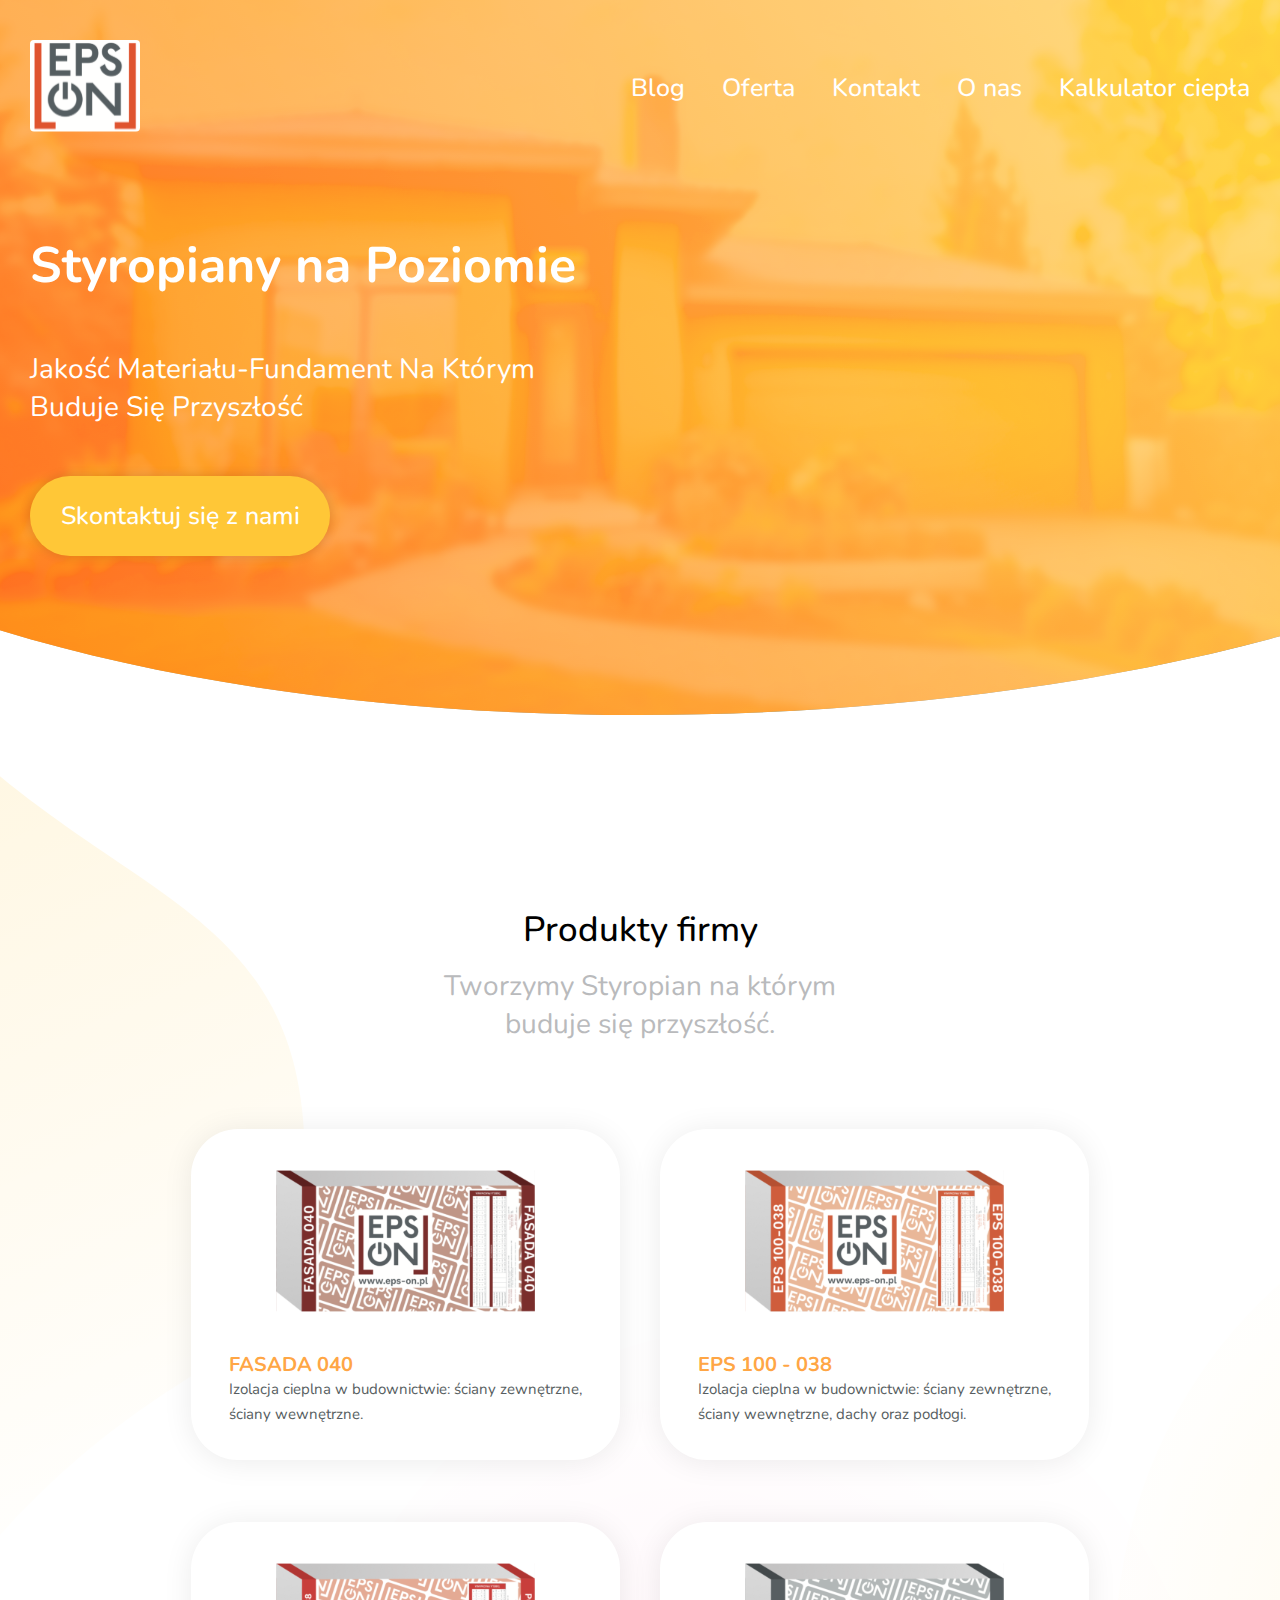
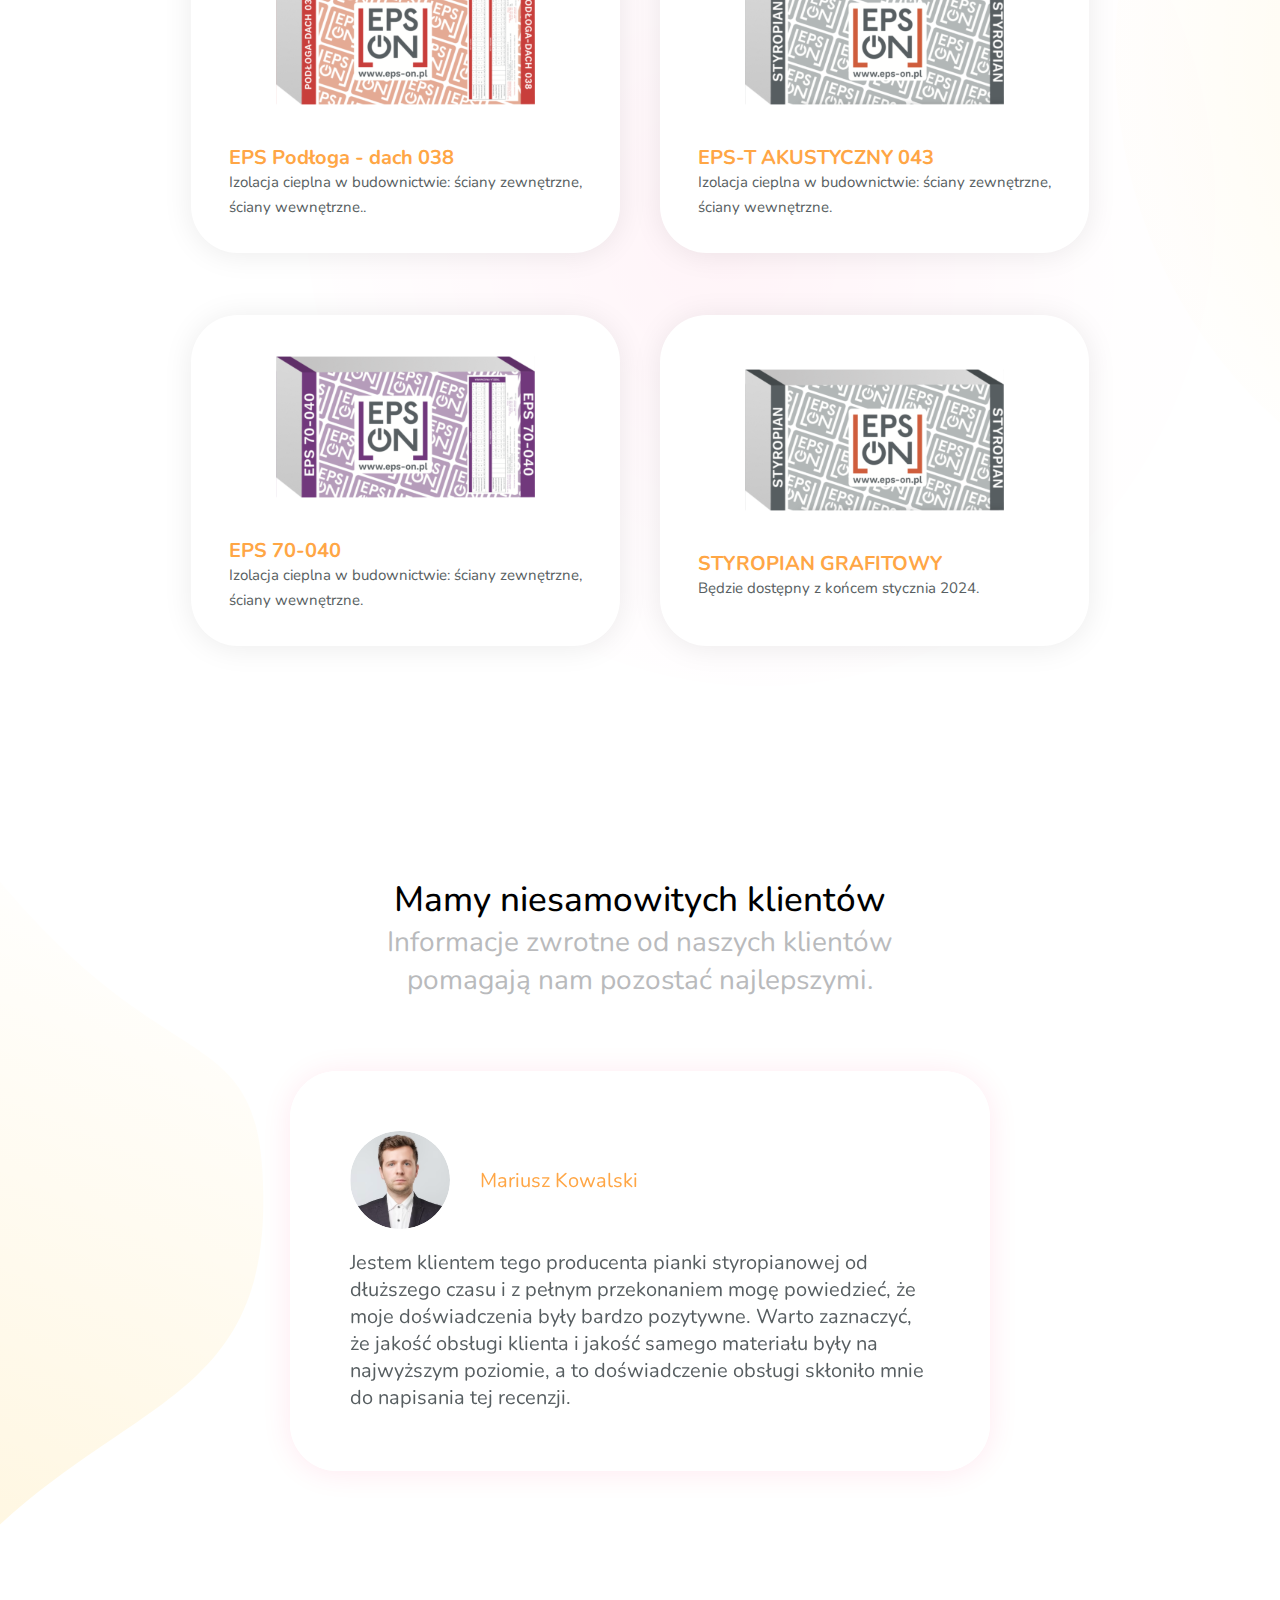
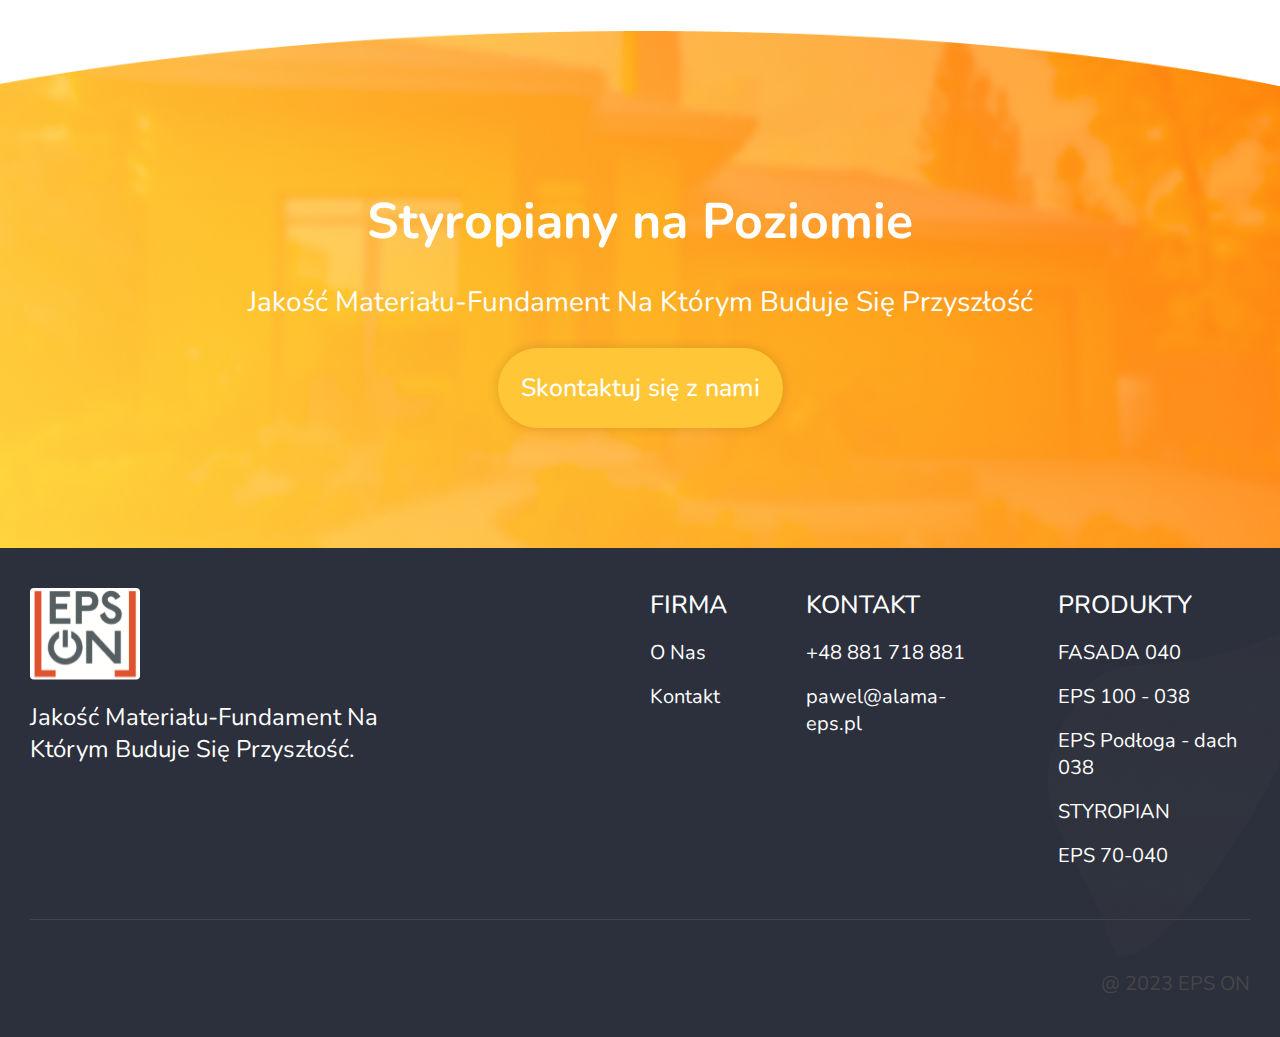
<file: index.html>
<!DOCTYPE html>
<html lang="en">
<head>
    <meta charset="UTF-8">
    <meta name="viewport" content="width=device-width, initial-scale=1.0">
    
    <title>EPS ON</title>


    <link rel="icon" type="image/x-icon" href="img/logo.svg">
    <!-- <link rel=preload href="fonts/Nunito-Bold.woff2.woff2" as=font type=font/woff2 crossorigin>
    <link rel=preload href="fonts/Nunito-Medium.woff2" as=font type=font/woff2 crossorigin>
    <link rel=preload href="fonts/Nunito-Regular.woff2" as=font type=font/woff2 crossorigin>
    <link rel=preload href="fonts/Nunito-SemiBold.woff2" as=font type=font/woff2 crossorigin> -->

    <link rel="stylesheet" href="css/homepage.css">
    <link rel="stylesheet" href="css/style.css">
    <link rel="stylesheet" href="css/slickSlider.css">
    
</head>
<body>
    <section class="top_section">
        <div class="container_main">
            <div class="header_top">
                <a href="index.html"><img src="img/logo.svg" alt="logo"></a>

                <svg class="nav_img_menu ham ham6" viewBox="0 0 100 100" width="120" onclick="this.classList.toggle('active')">
                    <path
                          class="line top"
                          d="m 30,33 h 40 c 13.100415,0 14.380204,31.80258 6.899646,33.421777 -24.612039,5.327373 9.016154,-52.337577 -12.75751,-30.563913 l -28.284272,28.284272" />
                    <path
                          class="line middle"
                          d="m 70,50 c 0,0 -32.213436,0 -40,0 -7.786564,0 -6.428571,-4.640244 -6.428571,-8.571429 0,-5.895471 6.073743,-11.783399 12.286435,-5.570707 6.212692,6.212692 28.284272,28.284272 28.284272,28.284272" />
                    <path
                          class="line bottom"
                          d="m 69.575405,67.073826 h -40 c -13.100415,0 -14.380204,-31.80258 -6.899646,-33.421777 24.612039,-5.327373 -9.016154,52.337577 12.75751,30.563913 l 28.284272,-28.284272" />
                </svg>

                <div class="nav_header">
                    <a href="news.html">Blog</a>
                    <a href="#products" >Oferta</a>
                    <a href="contacts.html">Kontakt</a>
                    <a href="" class="about_us">O nas</a>
                    <a href="" class="warm_calculator">Kalkulator ciepła</a>
                </div>
            </div>
            <div class="after_logo_header">
                <p class="main_title">Styropiany na Poziomie</p>
                <p class="main_pretitle">Jakość Materiału-Fundament na którym<br>buduje się przyszłość</p>
                <button class="button_contact_us contact_us_action">Skontaktuj się z nami</button>
            </div>
        </div>
    </section>
    <section class="products" id="products">
        <div class="container_main">
            <div class="products_content">
                <p class="basic_title">Produkty firmy</p>
                <p class="basic_pretitle">Tworzymy Styropian na którym <br>buduje się przyszłość.</p>
    
                <div class="products_list">
                    <a href="pdf_files/040.pdf" download="040.pdf" class="product_item">
                        <div class="product_img"><img src="img/product_040.svg" alt=""></div>
                        <p class="product_item_title">FASADA 040</p>
                        <p class="product_item_desc">Izolacja cieplna w budownictwie: ściany zewnętrzne, ściany wewnętrzne.</p>
                    </a>
                    <a href="pdf_files/100-038.pdf" download="100-038.pdf" class="product_item">
                        <div class="product_img"><img src="img/product_100-038.svg" alt=""></div>
                        <p class="product_item_title">EPS 100 - 038</p>
                        <p class="product_item_desc">Izolacja cieplna w budownictwie: ściany zewnętrzne, ściany wewnętrzne, dachy oraz podłogi.</p>
                    </a>
                    <a href="pdf_files/038.pdf" download="038.pdf" class="product_item">
                        <div class="product_img"><img src="img/product_038.svg" alt=""></div>
                        <p class="product_item_title">EPS Podłoga - dach 038</p>
                        <p class="product_item_desc">Izolacja cieplna w budownictwie: ściany zewnętrzne, ściany wewnętrzne..</p>
                    </a>
                    <!-- ask what need to be here -->
                    <a href="#" download="" class="product_item">
                        <div class="product_img"><img src="img/product_styropian.svg" alt=""></div>
                        <p class="product_item_title">EPS-T AKUSTYCZNY 043</p>
                        <p class="product_item_desc">Izolacja cieplna w budownictwie: ściany zewnętrzne, ściany wewnętrzne.</p>
                    </a>
                    <a href="pdf_files/70-040.pdf" download="70-040.pdf" class="product_item">
                        <div class="product_img"><img src="img/product_70-040.svg.svg" alt=""></div>
                        <p class="product_item_title">EPS 70-040</p>
                        <p class="product_item_desc"> Izolacja cieplna w budownictwie: ściany zewnętrzne, ściany wewnętrzne.</p>
                    </a>
                    <!-- add doc when it will be ready | for now 2024.01.14 there is no doc for this product -->
                    <a href="" download="" class="product_item">
                        <div class="product_img"><img src="img/product_styropian.svg" alt=""></div>
                        <p class="product_item_title">STYROPIAN GRAFITOWY</p>
                        <p class="product_item_desc">Będzie dostępny z końcem stycznia 2024.</p>
                    </a>
                </div>
    
                <div class="products_slider_wrapper">
                    <div class="products_slider">
                        <a href="pdf_files/040.pdf" download="040.pdf" class="product_item">
                            <div class="product_img"><img src="img/product_040.svg" alt=""></div>
                            <p class="product_item_title">FASADA 040</p>
                            <p class="product_item_desc">Izolacja cieplna w budownictwie: ściany zewnętrzne, ściany wewnętrzne.</p>
                        </a>
                        <a href="pdf_files/100-038.pdf" download="100-038.pdf" class="product_item">
                            <div class="product_img"><img src="img/product_100-038.svg" alt=""></div>
                            <p class="product_item_title">EPS 100 - 038</p>
                            <p class="product_item_desc">Izolacja cieplna w budownictwie: ściany zewnętrzne, ściany wewnętrzne, dachy oraz podłogi.</p>
                        </a>
                        <a href="pdf_files/038.pdf" download="038.pdf" class="product_item">
                            <div class="product_img"><img src="img/product_038.svg" alt=""></div>
                            <p class="product_item_title">EPS Podłoga - dach 038</p>
                            <p class="product_item_desc">Izolacja cieplna w budownictwie: ściany zewnętrzne, ściany wewnętrzne..</p>
                        </a>
                        <!-- ask what need to be here -->
                        <a href="" download="" class="product_item">
                            <div class="product_img"><img src="img/product_styropian.svg" alt=""></div>
                            <p class="product_item_title">EPS-T AKUSTYCZNY 043</p>
                            <p class="product_item_desc">Izolacja cieplna w budownictwie: ściany zewnętrzne, ściany wewnętrzne.</p>
                        </a>
                        <a href="pdf_files/70-040.pdf" download="70-040.pdf" class="product_item">
                            <div class="product_img"><img src="img/product_70-040.svg.svg" alt=""></div>
                            <p class="product_item_title">EPS 70-040</p>
                            <p class="product_item_desc"> Izolacja cieplna w budownictwie: ściany zewnętrzne, ściany wewnętrzne.</p>
                        </a>
                         <!-- add doc when it will be ready | for now 2024.01.14 there is no doc for this product -->
                        <a href="" download=""  class="product_item">
                            <div class="product_img"><img src="img/product_styropian.svg" alt=""></div>
                            <p class="product_item_title">STYROPIAN GRAFITOWY</p>
                            <p class="product_item_desc">Będzie dostępny z końcem stycznia 2024.</p>
                        </a>
                    </div>
                </div>
    
            </div>
        </div>
    </section>
    <section class="reviews">
        <div class="container_main">
            <div class="reviews_wrapper">
                <div class="reviews_content">
                    <p class="basic_title">Mamy niesamowitych klientów</p>
                    <p class="basic_pretitle">Informacje zwrotne od naszych klientów<br>pomagają nam pozostać najlepszymi.</p>
                    <div class="reviews_list">
                        <div class="review_item">
                            <div class="review_header">
                                <img src="img/client_photo.svg" alt="" class="client_photo">
                                <p class="client_name">Mariusz Kowalski</p>
                            </div>
                            <p class="client_txt">
                                Jestem klientem tego producenta pianki styropianowej od dłuższego czasu i z pełnym przekonaniem mogę 
                                powiedzieć, że moje doświadczenia były bardzo pozytywne. Warto zaznaczyć, że jakość obsługi klienta i 
                                jakość samego materiału były na najwyższym poziomie, a to doświadczenie obsługi skłoniło mnie do napisania 
                                tej recenzji.
                            </p>
                        </div>
                        <div class="review_item">
                            <div class="review_header">
                                <img src="img/client_photo.svg" alt="" class="client_photo">
                                <p class="client_name">Margaret Lewandowska</p>
                            </div>
                            <p class="client_txt">
                                Jestem klientem tego producenta pianki styropianowej od dłuższego czasu i z pełnym przekonaniem mogę 
                                powiedzieć, że moje doświadczenia były bardzo pozytywne. Warto zaznaczyć, że jakość obsługi klienta i 
                                jakość samego materiału były na najwyższym poziomie, a to doświadczenie obsługi skłoniło mnie do napisania 
                                tej recenzji.
                            </p>
                        </div>
                    </div>
                </div>
            </div>
        </div>
    </section>
    <section class="contact_us">
        <p class="main_title">Styropiany na Poziomie</p>
        <p class="main_pretitle">Jakość Materiału-Fundament na którym buduje się przyszłość</p>
        <div class="button_contact_us_wrapper">
            <button class="button_contact_us contact_us_action">Skontaktuj się z nami</button>
        </div>
    </section>
    <section class="footer">
        <div class="container_main">
            <div class="footer_content">
                <div class="short_info_footer">
                    <img src="img/logo.svg" alt="">
                    <p class="short_info_footer_txt">
                        Jakość Materiału-Fundament na którym buduje się przyszłość.
                    </p>
                </div>
                <div class="footer_details_list">
                    <div class="footer_item">
                        <p class="item_title footer_company">FIRMA</p>
                        <a href="" class="about_us footer_company">O Nas</a>
                        <a href="" class="footer_company contact_us_action">Kontakt</a>
                    </div>
                    <div class="footer_item">
                        <p class="item_title footer_contact">KONTAKT</p>
                        <a href=”tel:+48881718881″ class="footer_contact">+48 881 718 881</a>
                        <a href="mailto:pawel@alama-eps.pl" class="footer_contact">pawel@alama-eps.pl</a>
                    </div>
                    <div class="footer_item">
                        <p class="item_title footer_products">PRODUKTY</p>
                        <a href="pdf_files/KT-FASADA-040.pdf" download="KT-FASADA-040.pdf" class="footer_products">FASADA 040</a>
                        <a href="pdf_files/KT-EPS100.pdf" download="KT-EPS100.pdf" class="footer_products">EPS 100 - 038</a>
                        <a href="pdf_files/KT-PODŁOGA-DACH.pdf" download="KT-PODŁOGA-DACH.pdf" class="footer_products">EPS Podłoga - dach 038</a>
                        <a href="pdf_files/KT-EPS-T.pdf" download="KT-EPS-T.pdf" class="footer_products">STYROPIAN</a>
                        <a href="pdf_files/KT-EPS70.pdf" download="KT-EPS70.pdf" class="footer_products">EPS 70-040</a>
                    </div>
                </div>
            </div>
            <div class="footer_line"></div>
            <p class="footer_txt_year">@ 2023 EPS ON</p>
        </div>
    </section>
    <div class="modal_overlay calculator_modal_window">
        <div class="modal_window_wrapper">
            <div class="modal_window_container">
                <div class="modal_window_content">
                    <img src="img/cross.svg" alt="" class="close_modal">
                        <p class="modal_title">Kalkulator ciepła</p>
                    <div class="calculator_content">
                        <div class="calculator_wrapper">
                            <div class="calculator">
                                <p class="calculator_title">Oblicz ile paczek styropianu potrzebujesz</p>
                                <div class="calculator_inputs">

                                    <input class="wymiar modal_input calc_1_input_area" type="text" value="" name="m2" id="m2" onkeypress="return onlydec(event,'th');" placeholder="Powierzchnia do ocieplenia (m2):">

                                    <select onchange="setTypeKal1()" name="typeKal1" id="typeKal1" class="modal_select_calc_1">
                                        <option disabled selected value="P">Rodzaj płyty styropianowej:</option>
                                        <option value="P">Prosta</option>
                                        <option value="F">Frezowana</option>
                                        <option value="A">Fundamin, Hydromin Super</option>
                                        <option value="T">Termostyr</option>
                                    </select>




                                    <select name="mm-P" class="mm-type-kal1 modal_select_calc_1" id="mm-P">
                                        <option disabled selected value="10">Grubość płyty styropianowej (cm):</option>
                                        <option value="10">1</option>
                                        <option value="20">2</option>
                                        <option value="30">3</option>
                                        <option value="40">4</option>
                                        <option value="50">5</option>
                                        <option value="60">6</option>
                                        <option value="70">7</option>
                                        <option value="80">8</option>
                                        <option value="90">9</option>
                                        <option value="100">10</option>
                                        <option value="110">11</option>
                                        <option value="120">12</option>
                                        <option value="130">13</option>
                                        <option value="140">14</option>
                                        <option value="150">15</option>
                                        <option value="160">16</option>
                                        <option value="170">17</option>
                                        <option value="180">18</option>
                                        <option value="190">19</option>
                                        <option value="200">20</option>
                                        <option value="210">21</option>
                                        <option value="220">22</option>
                                        <option value="230">23</option>
                                        <option value="240">24</option>
                                        <option value="250">25</option>
                                        <option value="260">26</option>
                                        <option value="270">27</option>
                                        <option value="280">28</option>
                                        <option value="290">29</option>
                                        <option value="300">30</option>
                                    </select>
                                    <select name="mm-F" class="mm-type-kal1 modal_select_calc_1" id="mm-F" style="display:none">
                                        <option value="">Grubość płyty styropianowej (cm):</option>
                                        <option value="50">5</option>
                                        <option value="60">6</option>
                                        <option value="70">7</option>
                                        <option value="80">8</option>
                                        <option value="90">9</option>
                                        <option value="100">10</option>
                                        <option value="110">11</option>
                                        <option value="120">12</option>
                                        <option value="130">13</option>
                                        <option value="140">14</option>
                                        <option value="150">15</option>
                                        <option value="160">16</option>
                                        <option value="170">17</option>
                                        <option value="180">18</option>
                                        <option value="190">19</option>
                                        <option value="200">20</option>
                                        <option value="210">21</option>
                                        <option value="220">22</option>
                                        <option value="230">23</option>
                                        <option value="240">24</option>
                                        <option value="250">25</option>
                                        <option value="260">26</option>
                                        <option value="270">27</option>
                                        <option value="280">28</option>
                                        <option value="290">29</option>
                                        <option value="300">30</option>
                                    </select>
                                    <select name="mm-A" class="mm-type-kal1 modal_select_calc_1" id="mm-A" style="display:none">
                                        <option value="">Grubość płyty styropianowej (cm):</option>
                                        <option value="50">5</option>
                                        <option value="60">6</option>
                                        <option value="70">7</option>
                                        <option value="80">8</option>
                                        <option value="90">9</option>
                                        <option value="100">10</option>
                                        <option value="110">11</option>
                                        <option value="120">12</option>
                                        <option value="130">13</option>
                                        <option value="140">14</option>
                                        <option value="150">15</option>
                                        <option value="160">16</option>
                                        <option value="170">17</option>
                                        <option value="180">18</option>
                                        <option value="190">19</option>
                                        <option value="200">20</option>
                                    </select>
                                    <select name="mm-T" class="mm-type-kal1 modal_select_calc_1" id="mm-T" style="display:none">
                                        <option value="">Grubość płyty styropianowej (cm):</option>
                                        <option value="20">2</option>
                                    </select>

                                    <div id="kal1-result" style="display:none;">
                                        <p class="red title3"> <span style="font-weight:700;"></span></p>
                                    </div>

                                    <div class="modal_buttons ">
                                        <input type="button" onclick="return setDoKal1()" value="Oblicz" id="doBtn" name="doBtn" class="modal_button">
                                        <input type="reset" onclick="clearKal1()" value="Wyczyść" id="clearBtn" name="clearBtn" class="modal_button">
                                    </div>
                                </div>
                            </div>



                            <div class="calculator">
                                <p class="calculator_title">Oblicz współczynnik przenikania ciepła (u) dla ścian zewnętrznych twojego budynku</p>
                                <table class="calc_walls">
                                    <tr>
                                        <td></td>
                                        <td>Nazwa materiału</td>
                                        <td>Współczynnik przewodzenia<br>ciepłaλ [W/(mK)]</td>
                                        <td>Grubość warstwy [cm]</td>
                                    </tr>
                                    <tr>
                                        <td>Warstwa konstrukcyjna</td>
                                        <td>
                                            <select onchange="setTypeKal2('w1')" name="typeKal2w1" id="typeKal2w1" class="modal_select_calc_2">
                                                <option value="m0">Wybierz materiał</option>
                                                <option value="m1">Silikat N24</option>
                                                <option value="m3">Porotherm 25 P+W</option>
                                                <option value="m4">Porotherm 30 P+W</option>
                                                <option value="m5">Porotherm 38 P+W</option>
                                                <option value="m6">Thermopor LEIER 25 P+W</option>
                                                <option value="m7">Thermopor LEIER 30 P+W</option>
                                                <option value="m8">Thermopor LEIER 38 P+W</option>
                                                <option value="m9">Ytong 400</option>
                                                <option value="m10">Ytong 600</option>
                                                <option value="m11">H+H 400 24 cm</option>
                                                <option value="m12">H+H 400 30 cm</option>
                                                <option value="m13">H+H 600 24 cm</option>
                                                <option value="m14">H+H 600 30 cm</option>
                                                <option value="m15">Solbet Optimal 400 24 cm</option>
                                                <option value="m16">Solbet Optimal 600 24 cm</option>
                                                <option value="m17">Solbet Optimal 600 30 cm</option>
                                                <option value="m18">Pustak U220 25cm</option>
                                                <option value="m19">Pustak MAX 220 29cm</option>
                                                <option value="m20">Cegła pełna 25cm</option>
                                                <option value="m24">Żelbet 25cm</option>
                                                <option value="m25">Żelbet 15cm</option>
                                                <option value="im">Inny materiał</option>
                                            </select>
                                        </td>
                                        <td class="center">
                                            <span class="imw1x" id="w1La"></span>
                                            <input type="text" value="" id="w1l" name="w1l" class="lambda imw1" style="display:none">
                                        </td>
                                        <td class="center">
                                            <span class="imw1x" id="w1Cm"></span>
                                            <input type="text" value="" id="w1mm" name="w1mm" class="mm imw1" style="display:none">
                                        </td>
                                    </tr>
                                    <tr>
                                        <td>Rodzaj i grubość styropianu</td>
                                        <td>
                                            <select onchange="setTypeKal2('w2')" name="typeKal2w2" id="typeKal2w2" class="modal_select_calc_2">
                                                <option value="m0">Wybierz materiał</option>
                                                <option value="m1">FASADA λ PRO 045</option>
                                                <option value="m2">FASADA λ PRO 042</option>
                                                <option value="m3">FASADA λ PRO 040</option>
                                                <option value="m4">FASADA λ PRO 70-040</option>
                                                <option value="m5">DP CS PRO 60</option>
                                                <option value="m6">DP CS PRO 70</option>
                                                <option value="m7">DP CS PRO 80</option>
                                                <option value="m8">DP CS PRO 100</option>
                                                <option value="m9">DP CS PRO 150</option>
                                                <option value="m10">DP CS PRO 200</option>
                                                <option value="m11">PASSIVE λ PRO 33</option>
                                                <option value="m12">PASSIVE λ PRO 31</option>
                                                <option value="m13">PASSIVE λ PRO 30</option>
                                            </select>
                                        </td>
                                        <td class="center">
                                            <span class="imw2x" id="w2La"></span>
                                        </td>
                                        <td class="center"><input type="text" value="" id="w2mm" name="w2mm" onkeypress="return onlydec(event,'th');" placeholder="Wprowadź wartość" class="calc_2_input_area"></td>
                                    </tr>
                                    <tr>
                                        <td>Warstwa elewacyjnawybierz<br>tylko przy ścianie trójwarstwowej</td>
                                        <td>
                                            <select onchange="setTypeKal2('w3')" name="typeKal2w3" id="typeKal2w3" class="modal_select_calc_2">
                                                <option value="m0">Brak</option>
                                                <option value="m2">Silikat N12</option>
                                                <option value="m3">Ytong 600</option>
                                                <option value="m4">H+H 600 12cm</option>
                                                <option value="m5">Solbet Optimal 600 12cm</option>
                                                <option value="m6">Porotherm 11,5 P+W</option>
                                                <option value="m7">Thermopor LEIER 11,5 P+W</option>
                                                <option value="m8">Cegła pełna 12cm</option>
                                                <option value="m9">Cegła klinkierowa 12cm</option>
                                                <option value="m11">Cegła kratówka K-3 12cm</option>
                                                <option value="im">Inny materiał</option>
                                            </select>
                                        </td>
                                        <td class="center">
                                            <span class="imw3x" id="w3La"></span>
                                            <input type="text" value="" id="w3l" name="w3l" class="lambda imw3" style="display:none">
                                        </td>
                                        <td class="center">
                                            <span class="imw3x" id="w3Cm"></span>
                                            <input type="text" value="" id="w3mm" name="w3mm" class="mm imw3" style="display:none">
                                        </td>
                                    </tr>
                                </table>


                                <div id="kal2-result" style="display:none;">
                                    <p class="redTxtBold">Współczynnik przenikania ciepła Twojej ściany (U) wynosi:
                                        <span></span> W/(m<sup>2</sup>K)</p>
                                    <p>Jeżeli współczynnik U ≤ 0,20 [W/m²K] (dla ścian zewnętrznych i temperatury w
                                        pomieszczeniu t&gt;16°C) to spełniasz wymagania stawiane w przepisach budowlanych.</p>
                                </div>


                                <div class="modal_buttons calcs_buttons">

                                    <input type="button" onclick="return setDoKal2()" value="Oblicz" id="doBtn" name="doBtn" class="modal_button">
                                    <input type="reset" onclick="clearKal2()" value="Wyczyść" id="clearBtn" name="clearBtn" class="modal_button">
                                </div>
                            </div>
                        </div>
                    </div>
                </div>
            </div>
        </div>
    </div>
    <div class="modal_overlay about_us_modal_window">
        <div class="modal_window_wrapper">
            <div class="modal_window_container">
                <div class="modal_window_content">
                    <img src="img/cross.svg" alt="" class="close_modal">
                    <p class="modal_title">O nas</p>
                    <p class="about_us_txt">
                        Nasza firma jest producentem i dostawcą styropianu.Jesteśmy dumni z naszego bogatego doświadczenia oraz bardzo wysokich standardów jakości oferowanych przez nas produktów.
                        <br> <br>
                        Przez wiele lat zwracaliśmy uwagę na rozwój oraz produkcję wyrobów z polistyrenu ekspandowanego zwanego powszechnie styropianem,dzięki czemu nasze wyroby spełniają najbardziej rygorystyczne normy oraz oczekiwania naszych klientów.
                        <br>
                        Naszym głównym założeniem jako producenta styropianu jest stosowanie materiałów tylko i wyłącznie wysokiej jakości.
                        Wiemy, że odgrywa ona kluczową rolę, dlatego współpracujemy tylko i wyłącznie z rzetelnymi dostawcami polistyrenu oraz korzystamy z nowoczesnych technologii podczas procesu produkcji styropianu.
                        <br> <br>
                        Nasze bogate doświadczenie w tej branży pozwala nam na zrozumienie potrzeb naszych klientów oraz umożliwia oferowanie im najlepszych rozwiązań. Współpracujemy z szerokim spektrum firm, które specjalizują się w produkcji opakowań, budownictwie, transporcie i wielu innych. Nasza wiedza oraz doświadczenie dają nam możliwość rozwiązywania nawet najbardziej skomplikowanych zadań, zapewniając tym samym zrównoważone i efektywne wykorzystanie naszego styropianu.
                        <br> <br>
                        Zawsze dążymy do nawiązywania długoterminowej współpracy, opartej na wzajemnym zaufaniu i pewności, co do jakości oferowanych przez nas produktów.
                        <br> <br>
                        Nasi pracownicy to zespół profesjonalistów, który jest gotowy do pomocy przy wyborze wyrobów ze styropianu , tak aby była ona dopasowana do potrzeb naszych klientów.
                        <br> <br>
                        Zachęcamy do zapoznania się z naszymi produktami i usługami.
                        Niezawodność, jakość i doświadczenie czynią nas unikalnymi zawodnikami wśród producentów styropianu.
                    </p>
                </div>
            </div>
        </div>
    </div>
    <div class="modal_overlay contact_us_modal_window">
        <div class="modal_window_wrapper">
            <div class="modal_window_container">
                <div class="modal_window_content">
                    <img src="img/cross.svg" alt="" class="close_modal">
                        <p class="modal_title">Skontaktuj się z nami</p>
                    <form class="client_info_modal">
                        <input type="text" name="" id="client_name" class="modal_input" placeholder="Imię">
                        <input type="text" name="" id="client_second_name" class="modal_input" placeholder="Nazwisko">
                        <input type="text" name="" id="client_email" class="modal_input" placeholder="Adres e-mail">
                        <textarea placeholder="Treść wiadomości" class="client_message"></textarea>
                        <div class="modal_buttons">
                            <button class="modal_button" type="submit" id="send_message_contact_us">Wyślij</button>
                        </div>
                   </form>
                </div>
            </div>
        </div>
    </div>
    <div class="modal_overlay thanks">
        <div class="modal_window_wrapper">
            <div class="modal_window_container">
                <div class="modal_window_content">
                    <img src="img/done.png" alt="">
                   <p class="title_thanks">Dziekuje!</p>
                   <p class="pretitle_thanks">Nasz ekspert wkrótce się z Tobą skontaktuje</p>
                   <button class="button_contact_us modal_thanks_btn">Do Strony Głównej</button>
                </div>
            </div>
        </div>
    </div>
    <div class="menu_nav_header">
        <div class="menu_nav_header_list">
            <a href="news.html">Blog</a>
            <a href="#products" >Oferta</a>
            <a href="contacts.html">Kontakt</a>
            <a href="" class="about_us">O nas</a>
            <a href="" class="warm_calculator">Kalkulator ciepła</a>
        </div>
    </div>
    <script>
        // Calculator
        let kal1Type = 'P';
        let kal1M2 = 0;
        let kal1Mm = 0;

        function setTypeKal1() {
            kal1Type = $('#typeKal1').val();
            $('.mm-type-kal1').hide();
            $('#mm-' + kal1Type).show()
        };
        let setKal1 = {
            'P': {
                'm2': 0.50,
                'option': {
                    'mm10': 50,
                    'mm20': 30,
                    'mm30': 20,
                    'mm40': 15,
                    'mm50': 12,
                    'mm60': 10,
                    'mm70': 8,
                    'mm80': 7,
                    'mm90': 6,
                    'mm100': 6,
                    'mm110': 5,
                    'mm120': 5,
                    'mm130': 4,
                    'mm140': 4,
                    'mm150': 4,
                    'mm160': 3,
                    'mm170': 3,
                    'mm180': 3,
                    'mm190': 3,
                    'mm200': 3,
                    'mm210': 2,
                    'mm220': 2,
                    'mm230': 2,
                    'mm240': 2,
                    'mm250': 2,
                    'mm260': 2,
                    'mm270': 2,
                    'mm280': 2,
                    'mm290': 2,
                    'mm300': 2
                }
            },
            'F': {
                'm2': 0.4777,
                'option': {
                    'mm50': 12,
                    'mm60': 10,
                    'mm70': 8,
                    'mm80': 7,
                    'mm90': 6,
                    'mm100': 6,
                    'mm110': 5,
                    'mm120': 5,
                    'mm130': 4,
                    'mm140': 4,
                    'mm150': 4,
                    'mm160': 3,
                    'mm170': 3,
                    'mm180': 3,
                    'mm190': 3,
                    'mm200': 3,
                    'mm210': 2,
                    'mm220': 2,
                    'mm230': 2,
                    'mm240': 2,
                    'mm250': 2,
                    'mm260': 2,
                    'mm270': 2,
                    'mm280': 2,
                    'mm290': 2,
                    'mm300': 2
                }
            },
            'A': {
                'm2': 0.741,
                'option': {
                    'mm50': 12,
                    'mm60': 10,
                    'mm70': 8,
                    'mm80': 7,
                    'mm90': 6,
                    'mm100': 6,
                    'mm110': 5,
                    'mm120': 5,
                    'mm130': 4,
                    'mm140': 4,
                    'mm150': 4,
                    'mm160': 3,
                    'mm170': 3,
                    'mm180': 3,
                    'mm190': 3,
                    'mm200': 3
                }
            },
            'T': {
                'm2': 0.768,
                'option': {
                    'mm20': 10,
                }
            }
        };
        function setDoKal1() {
            kal1M2 = jQuery('#m2').val().replace(',', '.');
            kal1Mm = jQuery('#mm-' + kal1Type).val();
            var powPacz = setKal1[kal1Type].m2 * setKal1[kal1Type].option['mm' + kal1Mm];
            var ilPacz = Math.ceil(kal1M2 / powPacz);
            jQuery('#kal1-result').show()
            if (isNaN(ilPacz)) {
                jQuery('#kal1-result span').html('Wprowadź informacje do obliczeń')
            } else {
                jQuery('#kal1-result span').html(`Potrzeba paczek: ${ilPacz}`)
            }
        };
        function clearKal1() {
            jQuery('#m2').attr('value', '')
            jQuery('#kal1-result').hide()
            $('select').prop('selectedIndex', 0);
            $('.calc_1_input_area').val('')
        };





        let kal2Lambda = {};
        function setTypeKal2(w) {
            if (w == 'w1') {
                if (jQuery('#typeKal2w1').val() == 'im') {
                    jQuery('.imw1').show();
                    jQuery('.imw1x').hide();
                } else {
                    jQuery('.imw1').hide();
                    jQuery('.imw1x').show();
                    var selW1 = jQuery('#typeKal2w1').val();
                    if (selW1 == 'm0') {
                        jQuery('.imw1x').hide();
                    } else {
                        jQuery('.imw1x').show();
                        var lambda = setKal2.w1[selW1].lambda;
                        jQuery('#w1La').html(lambda);
                        var d = setKal2.w1[selW1].d
                        jQuery('#w1Cm').html(d);
                    }
                }
            }
            if (w == 'w2') {
                if (jQuery('#typeKal2w2').val() == 'im') {
                    jQuery('.imw1').show();
                    jQuery('.imw1x').hide();
                } else {
                    jQuery('.imw2x').show();
                    var selW2 = jQuery('#typeKal2w2').val();
                    if (selW2 == 'm0') {
                        jQuery('.imw2x').hide();
                    } else {
                        jQuery('.imw2x').show();
                        var lambda = setKal2.w2[selW2].lambda;
                        jQuery('#w2La').html(lambda.toFixed(3));
                    }
                }
            }
            if (w == 'w3') {
                if (jQuery('#typeKal2w3').val() == 'im') {
                    jQuery('.imw3').show();
                    jQuery('.imw3x').hide();
                } else {
                    jQuery('.imw3').hide();
                    jQuery('.imw3x').show();
                    var selW3 = jQuery('#typeKal2w3').val();
                    if (selW3 == 'm0') {
                        jQuery('.imw3x').hide();
                    } else {
                        jQuery('.imw3x').show();
                        var lambda = setKal2.w3[selW3].lambda;
                        jQuery('#w3La').html(lambda);
                        var d = setKal2.w3[selW3].d
                        jQuery('#w3Cm').html(d);
                    }
                }
            }
        };
        let setKal2 = {
            w1: {
            m0: { lambda: 0, r: 0, d: 0 },
            m1: { lambda: 0.46, r: 0.522, d: 24 },
            m3: { lambda: 0.313, r: 0.962, d: 25 },
            m4: { lambda: 0.233, r: 1.579, d: 30 },
            m5: { lambda: 0.143, r: 2.375, d: 38 },
            m6: { lambda: 0.31, r: 0.806, d: 25 },
            m7: { lambda: 0.19, r: 1.579, d: 30 },
            m8: { lambda: 0.16, r: 2.375, d: 38 },
            m9: { lambda: 0.11, r: 2.286, d: 24 },
            m10: { lambda: 0.16, r: 1.5, d: 24 },
            m11: { lambda: 0.11, r: 2.182, d: 24 },
            m12: { lambda: 0.11, r: 2.727, d: 30 },
            m13: { lambda: 0.16, r: 1.548, d: 24 },
            m14: { lambda: 0.16, r: 1.935, d: 30 },
            m15: { lambda: 0.11, r: 2.182, d: 24 },
            m16: { lambda: 0.17, r: 1.412, d: 24 },
            m17: { lambda: 0.17, r: 1.765, d: 30 },
            m18: { lambda: 0.4, r: 0.625, d: 25 },
            m19: { lambda: 0.4, r: 0.725, d: 29 },
            m20: { lambda: 0.77, r: 0.325, d: 25 },
            m24: { lambda: 1.7, r: 0.147, d: 25 },
            m25: { lambda: 1.7, r: 0.088, d: 15 },
            },
            w2: {
            m0: { lambda: 0 },
            m1: { lambda: 0.0440 },
            m2: { lambda: 0.0420 },
            m3: { lambda: 0.0400 },
            m4: { lambda: 0.0380 },
            m5: { lambda: 0.0400 },
            m6: { lambda: 0.0380 },
            m7: { lambda: 0.0370 },
            m8: { lambda: 0.0360 },
            m9: { lambda: 0.0350 },
            m10: { lambda: 0.0340 },
            m11: { lambda: 0.0330 },
            m12: { lambda: 0.0310 },
            m13: { lambda: 0.0300 },
            },
            w3: {
            m0: { lambda: 0, r: 0, d: 0 },
            m2: { lambda: 0.46, r: 0.261, d: 12 },
            m3: { lambda: 0.16, r: 0.719, d: 11.5 },
            m4: { lambda: 0.16, r: 0.774, d: 12 },
            m5: { lambda: 0.17, r: 0.706, d: 12 },
            m6: { lambda: 0.307, r: 0.548, d: 11.5 },
            m7: { lambda: 0.30, r: 0.383, d: 11.5 },
            m8: { lambda: 0.77, r: 0.156, d: 12 },
            m9: { lambda: 1.05, r: 0.114, d: 12 },
            m11: { lambda: 0.45, r: 0.267, d: 12 },
            },
        };
        function onlydec(event, f) {
            if (event.srcElement) {
                kc = event.keyCode;
            } else {
                kc = event.which;
            }
            if ((kc < 47 || kc > 57) && kc != 8 && kc != 0) return false;
            return true;
        }
        function setDoKal2() {
            var selW1 = jQuery('#typeKal2w1').val();
            if (selW1 == 'm0') {
                jQuery('#kal2-result').hide();
                jQuery('#komunikat').show();
                return
            }
            var RW1 = 0;
            if (selW1 != 'im') {
                RW1 = setKal2.w1[selW1].r;
            } else {
                var lambda = jQuery('#w1l').val().replace(',', '.');
                var d = jQuery('#w1mm').val().replace(',', '.');
                RW1 = (d / 100) / lambda
            }
            var selW2 = jQuery('#typeKal2w2').val();
            if (selW2 == 'm0') {
                jQuery('#kal2-result').hide();
                jQuery('#komunikat').show();
                return
            }
            var lambdaW2 = setKal2.w2[selW2].lambda;
            var dW2 = jQuery('#w2mm').val().replace(',', '.');
            if (dW2 == '') {
                jQuery('#kal2-result').hide();
                jQuery('#komunikat').show();
                return
            }
            RW2 = (dW2 / 100) / lambdaW2
            var selW3 = jQuery('#typeKal2w3').val();
            var RW3 = 0;
            if (selW3 == 'm0') {
                RW3 = 0
            } else if (selW3 != 'im') {
                RW3 = setKal2.w3[selW3].r;
            } else {
                var lambda3 = jQuery('#w3l').val().replace(',', '.');
                var d3 = jQuery('#w3mm').val().replace(',', '.');
                RW3 = (d3 / 100) / lambda3
            }
            var U = 1 / (0.17 + RW1 + RW2 + RW3);

            jQuery('#kal2-result').show()
            jQuery('#komunikat').hide()
            jQuery('#kal2-result span').html(U.toFixed(2))
        };
        function clearKal2() {
            jQuery('#m2').attr('value', '')
            jQuery('#kal2-result').hide()
            jQuery('.imw1x').hide()
            jQuery('.imw2x').hide()
            jQuery('.imw3x').hide()
            $('select').prop('selectedIndex', 0);
            $('.calc_2_input_area').val('')
        };
    </script>
    <script src="https://ajax.googleapis.com/ajax/libs/jquery/3.7.1/jquery.min.js"></script>
    <script src="js/libs/carousel.js"></script>
    <script src="js/script.js"></script>
    <script src="js/homepage.js"></script>
</body>
</html>
</file>
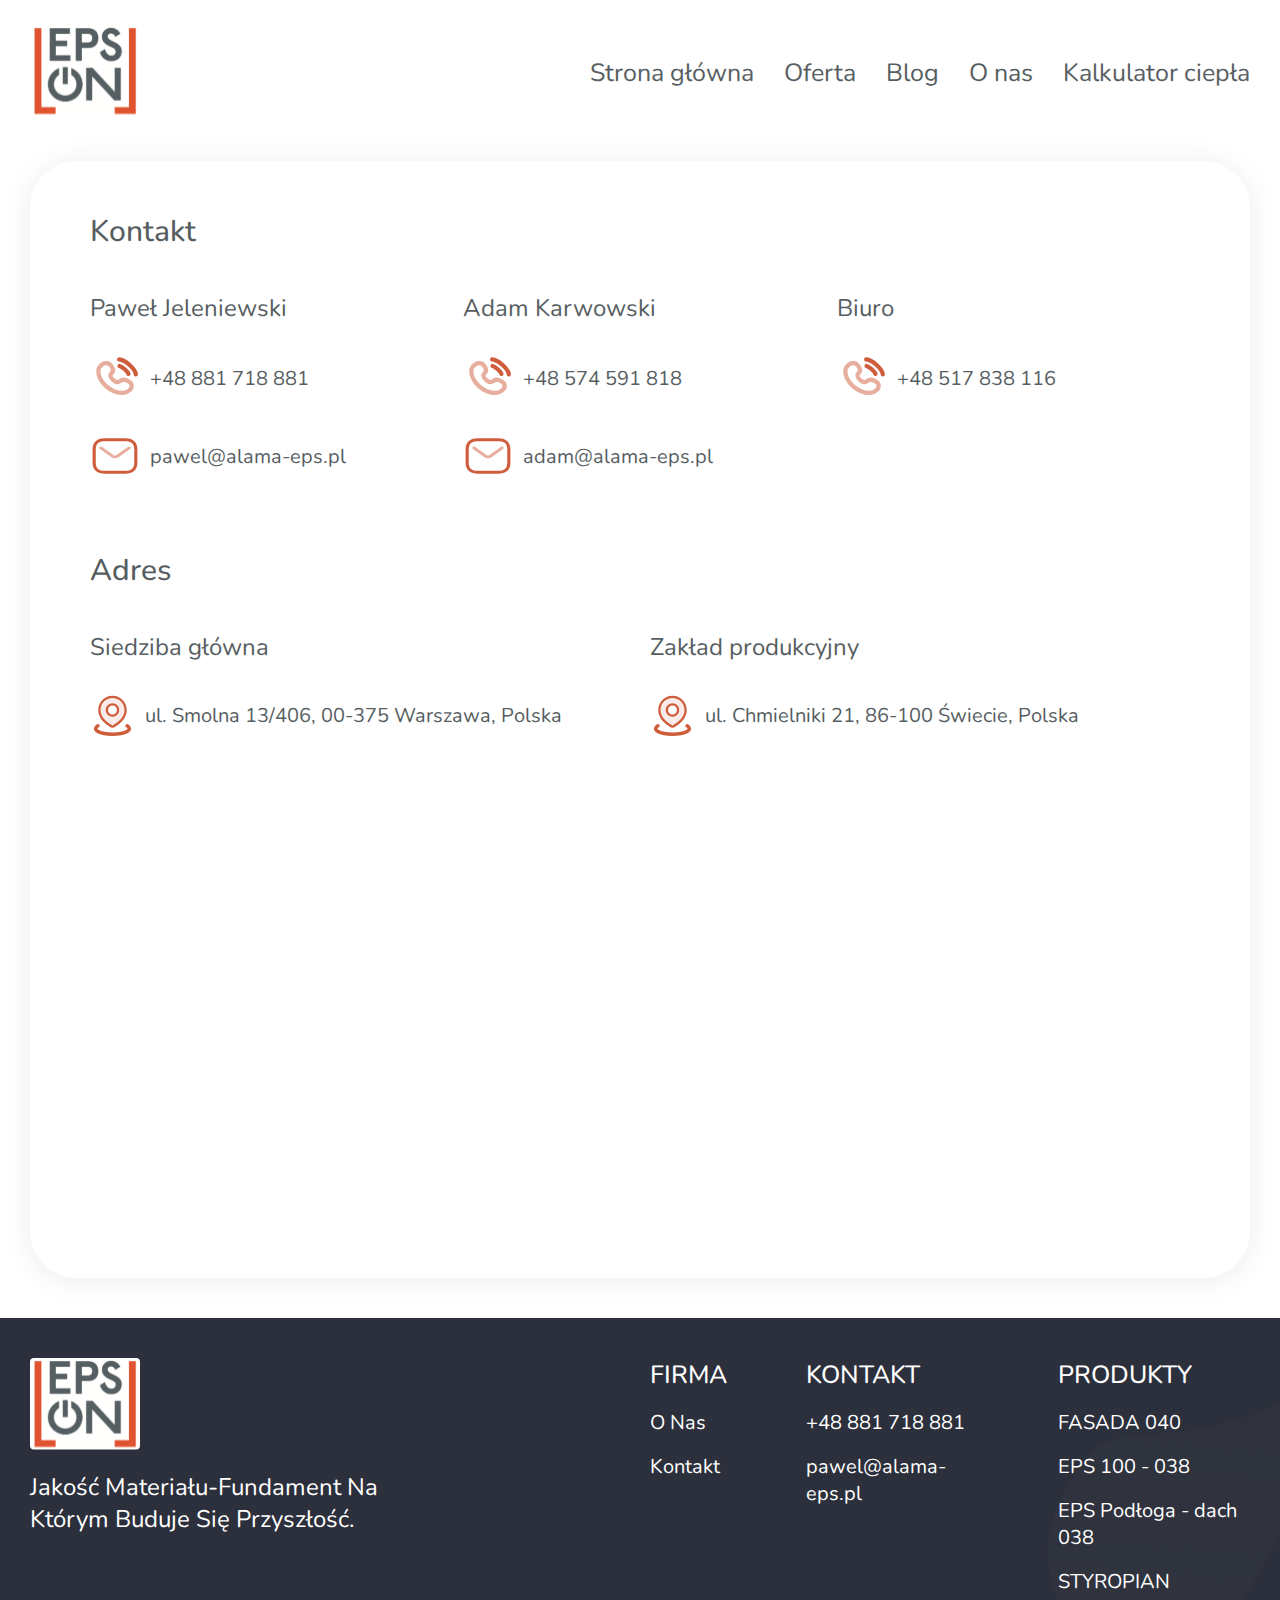
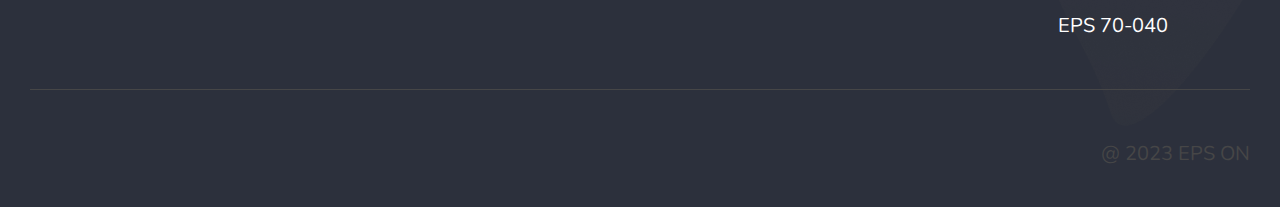
<file: contacts.html>
<!DOCTYPE html>
<html lang="en">
<head>
    <meta charset="UTF-8">
    <meta name="viewport" content="width=device-width, initial-scale=1.0">
    <title>EPS ON Blog</title>


    <link rel="icon" type="image/x-icon" href="img/logo.svg">
    <!-- <link rel=preload href="fonts/Nunito-Bold.woff2.woff2" as=font type=font/woff2 crossorigin>
    <link rel=preload href="fonts/Nunito-Medium.woff2" as=font type=font/woff2 crossorigin>
    <link rel=preload href="fonts/Nunito-Regular.woff2" as=font type=font/woff2 crossorigin>
    <link rel=preload href="fonts/Nunito-SemiBold.woff2" as=font type=font/woff2 crossorigin> -->

    <link rel="stylesheet" href="css/style.css">
    <link rel="stylesheet" href="css/news.css">
    <link rel="stylesheet" href="css/contacts.css">
</head>
<body>
    <section class="header">
        <div class="container_main">
            <div class="header_content">
                <a href="index.html"><img src="img/logo.svg" alt="logo" class="logo_header"></a>

                <svg class="nav_img_menu ham ham6" viewBox="0 0 100 100" width="120" onclick="this.classList.toggle('active')">
                    <path
                        class="line top"
                        d="m 30,33 h 40 c 13.100415,0 14.380204,31.80258 6.899646,33.421777 -24.612039,5.327373 9.016154,-52.337577 -12.75751,-30.563913 l -28.284272,28.284272" />
                    <path
                        class="line middle"
                        d="m 70,50 c 0,0 -32.213436,0 -40,0 -7.786564,0 -6.428571,-4.640244 -6.428571,-8.571429 0,-5.895471 6.073743,-11.783399 12.286435,-5.570707 6.212692,6.212692 28.284272,28.284272 28.284272,28.284272" />
                    <path
                        class="line bottom"
                        d="m 69.575405,67.073826 h -40 c -13.100415,0 -14.380204,-31.80258 -6.899646,-33.421777 24.612039,-5.327373 -9.016154,52.337577 12.75751,30.563913 l 28.284272,-28.284272" />
                </svg>
                <ul class="nav_menu">
                    <a href="index.html" class="menu_item">Strona główna</a>
                    <a href="index.html#products" class="menu_item">Oferta</a>
                    <a href="news.html" class="menu_item">Blog</a>
                    <a href="#" class="menu_item about_us">O nas</a>
                    <a href="#" class="menu_item warm_calculator">Kalkulator ciepła</a>
                </ul>
            </div>
        </div>
    </section>




    <section class="contacts_wrapper">
        <div class="container_main">
            <div class="contacts_container">
                <h1 class="title_contacts">Kontakt</h1>

                <div class="contacts_list">
                    <div class="contacts_item">
                        <p class="contacts_item_title">Paweł Jeleniewski</p>
                        <div class="phone">
                            <img src="img/phone.svg" alt="phone" class="svg">
                            <a href="tel:+48881718881">+48 881 718 881</a>
                        </div>
                        <div class="email">
                            <img src="img/email.svg" alt="email" class="svg">
                            <a href="mailto:pawel@alama-eps.pl">pawel@alama-eps.pl</a>
                        </div>
                    </div>

                    <div class="contacts_item">
                        <p class="contacts_item_title">Adam Karwowski</p>
                        <div class="phone">
                            <img src="img/phone.svg" alt="phone" class="svg">
                            <a href="tel:+48574591818">+48 574 591 818</a>
                        </div>
                        <div class="email">
                            <img src="img/email.svg" alt="email" class="svg">
                            <a href="mailto:pawel@alama-eps.pl">adam@alama-eps.pl</a>
                        </div>
                    </div>
                    <div class="contacts_item">
                        <p class="contacts_item_title">Biuro</p>
                        <div class="phone">
                            <img src="img/phone.svg" alt="phone" class="svg">
                            <a href="tel:+48517838116">+48 517 838 116</a>
                        </div>
                    </div>
                </div>
                <h1 class="title_contacts adress_title">Adres</h1>
                <div class="contacts_list_adresses">



                    <div class="contacts_item">
                        <p class="contacts_item_title">Siedziba główna</p>
                        <div class="phone">
                            <img src="img/pin.svg" alt="pin" class="svg_pin">
                            <a href="#">ul. Smolna 13/406, 00-375 Warszawa, Polska</a>
                        </div>
                    </div>
                    <div class="contacts_item hide">
                        <p class="contacts_item_title">Zakład produkcyjny</p>
                        <div class="phone">
                            <img src="img/pin.svg" alt="pin" class="svg_pin">
                            <a href="#">ul. Chmielniki 21, 86-100 Świecie, Polska</a>
                        </div>
                    </div>

                </div>
                <div class="location_iframe">
                    <iframe class="google_location" src="https://www.google.com/maps/embed?pb=!1m18!1m12!1m3!1d2443.581180565442!2d21.02097091114466!3d52.23282655733592!2m3!1f0!2f0!3f0!3m2!1i1024!2i768!4f13.1!3m3!1m2!1s0x471eccf7abfc826b%3A0x535482af3e8747dd!2sSmolna%2013%2F406%2C%2000-375%20Warszawa!5e0!3m2!1sen!2spl!4v1700865566112!5m2!1sen!2spl" width="600" height="450" style="border:0;" allowfullscreen="" loading="lazy" referrerpolicy="no-referrer-when-downgrade"></iframe>

                    <div class="contacts_item show-adpt">
                        <p class="contacts_item_title">Zakład produkcyjny</p>
                        <div class="phone">
                            <img src="img/pin.svg" alt="pin" class="svg_pin">
                            <a href="#">ul. Chmielniki 21, 86-100 Świecie, Polska</a>
                        </div>
                    </div>

                    <iframe class="google_location" src="https://www.google.com/maps/embed?pb=!1m18!1m12!1m3!1d2377.9307023718643!2d18.442858375852794!3d53.41606547230947!2m3!1f0!2f0!3f0!3m2!1i1024!2i768!4f13.1!3m3!1m2!1s0x4702de5e224a26e7%3A0xd179bc6fa9c818f5!2sChmielniki%2021%2C%2086-100%20%C5%9Awiecie!5e0!3m2!1sen!2spl!4v1705052178613!5m2!1sen!2spl" width="600" height="450" style="border:0;" allowfullscreen="" loading="lazy" referrerpolicy="no-referrer-when-downgrade"></iframe>
                </div>
            </div>
        </div>
    </section>


    <section class="footer">
        <div class="container_main">
            <div class="footer_content">
                <div class="short_info_footer">
                    <img src="img/logo.svg" alt="">
                    <p class="short_info_footer_txt">
                        Jakość Materiału-Fundament na którym buduje się przyszłość.
                    </p>
                </div>
                <div class="footer_details_list">
                    <div class="footer_item">
                        <p class="item_title footer_company">FIRMA</p>
                        <a href="" class="about_us footer_company">O Nas</a>
                        <a href="" class="footer_company contact_us_action">Kontakt</a>
                    </div>
                    <div class="footer_item">
                        <p class="item_title footer_contact">KONTAKT</p>
                        <a href=”tel:+48881718881″ class="footer_contact">+48 881 718 881</a>
                        <a href="mailto:pawel@alama-eps.pl" class="footer_contact">pawel@alama-eps.pl</a>
                    </div>
                    <div class="footer_item">
                        <p class="item_title footer_products">PRODUKTY</p>
                        <a href="pdf_files/KT-FASADA-040.pdf" download="KT-FASADA-040.pdf" class="footer_products">FASADA 040</a>
                        <a href="pdf_files/KT-EPS100.pdf" download="KT-EPS100.pdf" class="footer_products">EPS 100 - 038</a>
                        <a href="pdf_files/KT-PODŁOGA-DACH.pdf" download="KT-PODŁOGA-DACH.pdf" class="footer_products">EPS Podłoga - dach 038</a>
                        <a href="pdf_files/KT-EPS-T.pdf" download="KT-EPS-T.pdf" class="footer_products">STYROPIAN</a>
                        <a href="pdf_files/KT-EPS70.pdf" download="KT-EPS70.pdf" class="footer_products">EPS 70-040</a>
                    </div>
                </div>
            </div>
            <div class="footer_line"></div>
            <p class="footer_txt_year">@ 2023 EPS ON</p>
        </div>
    </section>
    <div class="modal_overlay calculator_modal_window">
        <div class="modal_window_wrapper">
            <div class="modal_window_container">
                <div class="modal_window_content">
                    <img src="img/cross.svg" alt="" class="close_modal">
                        <p class="modal_title">Kalkulator ciepła</p>
                    <div class="calculator_content">
                        <div class="calculator_wrapper">
                            <div class="calculator">
                                <p class="calculator_title">Oblicz ile paczek styropianu potrzebujesz</p>
                                <div class="calculator_inputs">

                                    <input class="wymiar modal_input calc_1_input_area" type="text" value="" name="m2" id="m2" onkeypress="return onlydec(event,'th');" placeholder="Powierzchnia do ocieplenia (m2):">

                                    <select onchange="setTypeKal1()" name="typeKal1" id="typeKal1" class="modal_select_calc_1">
                                        <option disabled selected value="P">Rodzaj płyty styropianowej:</option>
                                        <option value="P">Prosta</option>
                                        <option value="F">Frezowana</option>
                                        <option value="A">Fundamin, Hydromin Super</option>
                                        <option value="T">Termostyr</option>
                                    </select>




                                    <select name="mm-P" class="mm-type-kal1 modal_select_calc_1" id="mm-P">
                                        <option disabled selected value="10">Grubość płyty styropianowej (cm):</option>
                                        <option value="10">1</option>
                                        <option value="20">2</option>
                                        <option value="30">3</option>
                                        <option value="40">4</option>
                                        <option value="50">5</option>
                                        <option value="60">6</option>
                                        <option value="70">7</option>
                                        <option value="80">8</option>
                                        <option value="90">9</option>
                                        <option value="100">10</option>
                                        <option value="110">11</option>
                                        <option value="120">12</option>
                                        <option value="130">13</option>
                                        <option value="140">14</option>
                                        <option value="150">15</option>
                                        <option value="160">16</option>
                                        <option value="170">17</option>
                                        <option value="180">18</option>
                                        <option value="190">19</option>
                                        <option value="200">20</option>
                                        <option value="210">21</option>
                                        <option value="220">22</option>
                                        <option value="230">23</option>
                                        <option value="240">24</option>
                                        <option value="250">25</option>
                                        <option value="260">26</option>
                                        <option value="270">27</option>
                                        <option value="280">28</option>
                                        <option value="290">29</option>
                                        <option value="300">30</option>
                                    </select>
                                    <select name="mm-F" class="mm-type-kal1 modal_select_calc_1" id="mm-F" style="display:none">
                                        <option value="">Grubość płyty styropianowej (cm):</option>
                                        <option value="50">5</option>
                                        <option value="60">6</option>
                                        <option value="70">7</option>
                                        <option value="80">8</option>
                                        <option value="90">9</option>
                                        <option value="100">10</option>
                                        <option value="110">11</option>
                                        <option value="120">12</option>
                                        <option value="130">13</option>
                                        <option value="140">14</option>
                                        <option value="150">15</option>
                                        <option value="160">16</option>
                                        <option value="170">17</option>
                                        <option value="180">18</option>
                                        <option value="190">19</option>
                                        <option value="200">20</option>
                                        <option value="210">21</option>
                                        <option value="220">22</option>
                                        <option value="230">23</option>
                                        <option value="240">24</option>
                                        <option value="250">25</option>
                                        <option value="260">26</option>
                                        <option value="270">27</option>
                                        <option value="280">28</option>
                                        <option value="290">29</option>
                                        <option value="300">30</option>
                                    </select>
                                    <select name="mm-A" class="mm-type-kal1 modal_select_calc_1" id="mm-A" style="display:none">
                                        <option value="">Grubość płyty styropianowej (cm):</option>
                                        <option value="50">5</option>
                                        <option value="60">6</option>
                                        <option value="70">7</option>
                                        <option value="80">8</option>
                                        <option value="90">9</option>
                                        <option value="100">10</option>
                                        <option value="110">11</option>
                                        <option value="120">12</option>
                                        <option value="130">13</option>
                                        <option value="140">14</option>
                                        <option value="150">15</option>
                                        <option value="160">16</option>
                                        <option value="170">17</option>
                                        <option value="180">18</option>
                                        <option value="190">19</option>
                                        <option value="200">20</option>
                                    </select>
                                    <select name="mm-T" class="mm-type-kal1 modal_select_calc_1" id="mm-T" style="display:none">
                                        <option value="">Grubość płyty styropianowej (cm):</option>
                                        <option value="20">2</option>
                                    </select>

                                    <div id="kal1-result" style="display:none;">
                                        <p class="red title3"> <span style="font-weight:700;"></span></p>
                                    </div>

                                    <div class="modal_buttons ">
                                        <input type="button" onclick="return setDoKal1()" value="Oblicz" id="doBtn" name="doBtn" class="modal_button">
                                        <input type="reset" onclick="clearKal1()" value="Wyczyść" id="clearBtn" name="clearBtn" class="modal_button">
                                    </div>
                                </div>
                            </div>



                            <div class="calculator">
                                <p class="calculator_title">Oblicz współczynnik przenikania ciepła (u) dla ścian zewnętrznych twojego budynku</p>
                                <table class="calc_walls">
                                    <tr>
                                        <td></td>
                                        <td>Nazwa materiału</td>
                                        <td>Współczynnik przewodzenia<br>ciepłaλ [W/(mK)]</td>
                                        <td>Grubość warstwy [cm]</td>
                                    </tr>
                                    <tr>
                                        <td>Warstwa konstrukcyjna</td>
                                        <td>
                                            <select onchange="setTypeKal2('w1')" name="typeKal2w1" id="typeKal2w1" class="modal_select_calc_2">
                                                <option value="m0">Wybierz materiał</option>
                                                <option value="m1">Silikat N24</option>
                                                <option value="m3">Porotherm 25 P+W</option>
                                                <option value="m4">Porotherm 30 P+W</option>
                                                <option value="m5">Porotherm 38 P+W</option>
                                                <option value="m6">Thermopor LEIER 25 P+W</option>
                                                <option value="m7">Thermopor LEIER 30 P+W</option>
                                                <option value="m8">Thermopor LEIER 38 P+W</option>
                                                <option value="m9">Ytong 400</option>
                                                <option value="m10">Ytong 600</option>
                                                <option value="m11">H+H 400 24 cm</option>
                                                <option value="m12">H+H 400 30 cm</option>
                                                <option value="m13">H+H 600 24 cm</option>
                                                <option value="m14">H+H 600 30 cm</option>
                                                <option value="m15">Solbet Optimal 400 24 cm</option>
                                                <option value="m16">Solbet Optimal 600 24 cm</option>
                                                <option value="m17">Solbet Optimal 600 30 cm</option>
                                                <option value="m18">Pustak U220 25cm</option>
                                                <option value="m19">Pustak MAX 220 29cm</option>
                                                <option value="m20">Cegła pełna 25cm</option>
                                                <option value="m24">Żelbet 25cm</option>
                                                <option value="m25">Żelbet 15cm</option>
                                                <option value="im">Inny materiał</option>
                                            </select>
                                        </td>
                                        <td class="center">
                                            <span class="imw1x" id="w1La"></span>
                                            <input type="text" value="" id="w1l" name="w1l" class="lambda imw1" style="display:none">
                                        </td>
                                        <td class="center">
                                            <span class="imw1x" id="w1Cm"></span>
                                            <input type="text" value="" id="w1mm" name="w1mm" class="mm imw1" style="display:none">
                                        </td>
                                    </tr>
                                    <tr>
                                        <td>Rodzaj i grubość styropianu</td>
                                        <td>
                                            <select onchange="setTypeKal2('w2')" name="typeKal2w2" id="typeKal2w2" class="modal_select_calc_2">
                                                <option value="m0">Wybierz materiał</option>
                                                <option value="m1">FASADA λ PRO 045</option>
                                                <option value="m2">FASADA λ PRO 042</option>
                                                <option value="m3">FASADA λ PRO 040</option>
                                                <option value="m4">FASADA λ PRO 70-040</option>
                                                <option value="m5">DP CS PRO 60</option>
                                                <option value="m6">DP CS PRO 70</option>
                                                <option value="m7">DP CS PRO 80</option>
                                                <option value="m8">DP CS PRO 100</option>
                                                <option value="m9">DP CS PRO 150</option>
                                                <option value="m10">DP CS PRO 200</option>
                                                <option value="m11">PASSIVE λ PRO 33</option>
                                                <option value="m12">PASSIVE λ PRO 31</option>
                                                <option value="m13">PASSIVE λ PRO 30</option>
                                            </select>
                                        </td>
                                        <td class="center">
                                            <span class="imw2x" id="w2La"></span>
                                        </td>
                                        <td class="center"><input type="text" value="" id="w2mm" name="w2mm" onkeypress="return onlydec(event,'th');" placeholder="Wprowadź wartość" class="calc_2_input_area"></td>
                                    </tr>
                                    <tr>
                                        <td>Warstwa elewacyjnawybierz<br>tylko przy ścianie trójwarstwowej</td>
                                        <td>
                                            <select onchange="setTypeKal2('w3')" name="typeKal2w3" id="typeKal2w3" class="modal_select_calc_2">
                                                <option value="m0">Brak</option>
                                                <option value="m2">Silikat N12</option>
                                                <option value="m3">Ytong 600</option>
                                                <option value="m4">H+H 600 12cm</option>
                                                <option value="m5">Solbet Optimal 600 12cm</option>
                                                <option value="m6">Porotherm 11,5 P+W</option>
                                                <option value="m7">Thermopor LEIER 11,5 P+W</option>
                                                <option value="m8">Cegła pełna 12cm</option>
                                                <option value="m9">Cegła klinkierowa 12cm</option>
                                                <option value="m11">Cegła kratówka K-3 12cm</option>
                                                <option value="im">Inny materiał</option>
                                            </select>
                                        </td>
                                        <td class="center">
                                            <span class="imw3x" id="w3La"></span>
                                            <input type="text" value="" id="w3l" name="w3l" class="lambda imw3" style="display:none">
                                        </td>
                                        <td class="center">
                                            <span class="imw3x" id="w3Cm"></span>
                                            <input type="text" value="" id="w3mm" name="w3mm" class="mm imw3" style="display:none">
                                        </td>
                                    </tr>
                                </table>


                                <div id="kal2-result" style="display:none;">
                                    <p class="redTxtBold">Współczynnik przenikania ciepła Twojej ściany (U) wynosi:
                                        <span></span> W/(m<sup>2</sup>K)</p>
                                    <p>Jeżeli współczynnik U ≤ 0,20 [W/m²K] (dla ścian zewnętrznych i temperatury w
                                        pomieszczeniu t&gt;16°C) to spełniasz wymagania stawiane w przepisach budowlanych.</p>
                                </div>


                                <div class="modal_buttons calcs_buttons">

                                    <input type="button" onclick="return setDoKal2()" value="Oblicz" id="doBtn" name="doBtn" class="modal_button">
                                    <input type="reset" onclick="clearKal2()" value="Wyczyść" id="clearBtn" name="clearBtn" class="modal_button">
                                </div>
                            </div>
                        </div>
                    </div>
                </div>
            </div>
        </div>
    </div>
    <div class="modal_overlay about_us_modal_window">
        <div class="modal_window_wrapper">
            <div class="modal_window_container">
                <div class="modal_window_content">
                    <img src="img/cross.svg" alt="" class="close_modal">
                    <p class="modal_title">O nas</p>
                    <p class="about_us_txt">
                        Nasza firma jest wiodącym dostawcą materiałów z pianki polistyrenowej, i jesteśmy dumni z naszego bogatego doświadczenia oraz najwyższych standardów jakości. Przez wiele lat zwracaliśmy szczególną uwagę na rozwijanie i produkcję wyrobów z pianki polistyrenowej, które nie tylko spełniają najbardziej rygorystyczne normy, ale także przewyższają oczekiwania naszych klientów.
                        <br><br>Nasza główna filozofia to stosowanie tylko materiałów wysokiej jakości. Wiemy, że jakość materiału odgrywa kluczową rolę w sukcesie każdego projektu, dlatego współpracujemy wyłącznie z rzetelnymi dostawcami i korzystamy z nowoczesnych technologii w procesie produkcji. To gwarantuje, że każdy produkt, który dostarczamy, spełnia najwyższe standardy jakości.
                        <br> <br>Nasze bogate doświadczenie w tej branży pozwala nam zrozumieć potrzeby naszych klientów i oferować im najlepsze rozwiązania. Pracujemy z szerokim spektrum branż, w tym budownictwem, opakowaniami, transportem i wieloma innymi. Nasze doświadczenie i wiedza pozwalają nam rozwiązywać nawet najbardziej skomplikowane zadania, zapewniając efektywne i ekologicznie zrównoważone wykorzystanie materiałów z pianki polistyrenowej.
                        <br><br>Jesteśmy dumni z faktu, że nasz dostawca jest niezawodnym partnerem dla wszystkich naszych klientów. Zawsze dążymy do nawiązywania długoterminowych relacji opartych na wzajemnym zaufaniu i pewności co do jakości naszych produktów. Nasz zespół profesjonalistów jest gotowy, by pomóc w wyborze i zastosowaniu naszych materiałów z pianki polistyrenowej, tak aby Twój projekt odniósł sukces i był stabilny.
                        <br><br>Zachęcamy do zapoznania się z naszymi produktami i usługami, i przekonania się, że jesteśmy idealnym partnerem do zaspokojenia wszystkich potrzeb związanych z materiałami z pianki polistyrenowej. Niezawodność, jakość i doświadczenie to to, co czyni nas unikalnymi w tej branży.
                    </p>
                </div>
            </div>
        </div>
    </div>
    <div class="modal_overlay contact_us_modal_window">
        <div class="modal_window_wrapper">
            <div class="modal_window_container">
                <div class="modal_window_content">
                    <img src="img/cross.svg" alt="" class="close_modal">
                        <p class="modal_title">Kontakt</p>
                    <form class="client_info_modal">
                        <input type="text" name="" id="client_name" class="modal_input" placeholder="Imię">
                        <input type="text" name="" id="client_second_name" class="modal_input" placeholder="Nazwisko">
                        <input type="text" name="" id="client_email" class="modal_input" placeholder="Adres e-mail">
                        <textarea placeholder="Treść wiadomości" class="client_message"></textarea>
                        <div class="modal_buttons">
                            <button class="modal_button" type="submit" id="send_message_contact_us">Wyślij</button>
                        </div>
                   </form>
                </div>
            </div>
        </div>
    </div>
    <div class="modal_overlay thanks">
        <div class="modal_window_wrapper">
            <div class="modal_window_container">
                <div class="modal_window_content">
                    <img src="img/done.png" alt="">
                   <p class="title_thanks">Dziekuje!</p>
                   <p class="pretitle_thanks">Nasz ekspert wkrótce się z Tobą skontaktuje</p>
                   <button class="button_contact_us modal_thanks_btn">Do Strony Głównej</button>
                </div>
            </div>
        </div>
    </div>
    <div class="menu_nav_header">
        <div class="menu_nav_header_list">
            <a href="index.html">Strona główna</a>
            <a href="news.html">Blog</a>
            <a href="index.html#products" class="products_sect_anim">Oferta</a>
            <a href="" class="about_us">O nas</a>
            <a href="" class="warm_calculator">Kalkulator ciepła</a>
        </div>
    </div>
    <script>
        // Calculator
        let kal1Type = 'P';
        let kal1M2 = 0;
        let kal1Mm = 0;

        function setTypeKal1() {
            kal1Type = $('#typeKal1').val();
            $('.mm-type-kal1').hide();
            $('#mm-' + kal1Type).show()
        };
        let setKal1 = {
            'P': {
                'm2': 0.50,
                'option': {
                    'mm10': 50,
                    'mm20': 30,
                    'mm30': 20,
                    'mm40': 15,
                    'mm50': 12,
                    'mm60': 10,
                    'mm70': 8,
                    'mm80': 7,
                    'mm90': 6,
                    'mm100': 6,
                    'mm110': 5,
                    'mm120': 5,
                    'mm130': 4,
                    'mm140': 4,
                    'mm150': 4,
                    'mm160': 3,
                    'mm170': 3,
                    'mm180': 3,
                    'mm190': 3,
                    'mm200': 3,
                    'mm210': 2,
                    'mm220': 2,
                    'mm230': 2,
                    'mm240': 2,
                    'mm250': 2,
                    'mm260': 2,
                    'mm270': 2,
                    'mm280': 2,
                    'mm290': 2,
                    'mm300': 2
                }
            },
            'F': {
                'm2': 0.4777,
                'option': {
                    'mm50': 12,
                    'mm60': 10,
                    'mm70': 8,
                    'mm80': 7,
                    'mm90': 6,
                    'mm100': 6,
                    'mm110': 5,
                    'mm120': 5,
                    'mm130': 4,
                    'mm140': 4,
                    'mm150': 4,
                    'mm160': 3,
                    'mm170': 3,
                    'mm180': 3,
                    'mm190': 3,
                    'mm200': 3,
                    'mm210': 2,
                    'mm220': 2,
                    'mm230': 2,
                    'mm240': 2,
                    'mm250': 2,
                    'mm260': 2,
                    'mm270': 2,
                    'mm280': 2,
                    'mm290': 2,
                    'mm300': 2
                }
            },
            'A': {
                'm2': 0.741,
                'option': {
                    'mm50': 12,
                    'mm60': 10,
                    'mm70': 8,
                    'mm80': 7,
                    'mm90': 6,
                    'mm100': 6,
                    'mm110': 5,
                    'mm120': 5,
                    'mm130': 4,
                    'mm140': 4,
                    'mm150': 4,
                    'mm160': 3,
                    'mm170': 3,
                    'mm180': 3,
                    'mm190': 3,
                    'mm200': 3
                }
            },
            'T': {
                'm2': 0.768,
                'option': {
                    'mm20': 10,
                }
            }
        };
        function setDoKal1() {
            kal1M2 = jQuery('#m2').val().replace(',', '.');
            kal1Mm = jQuery('#mm-' + kal1Type).val();
            var powPacz = setKal1[kal1Type].m2 * setKal1[kal1Type].option['mm' + kal1Mm];
            var ilPacz = Math.ceil(kal1M2 / powPacz);
            jQuery('#kal1-result').show()
            if (isNaN(ilPacz)) {
                jQuery('#kal1-result span').html('Wprowadź informacje do obliczeń')
            } else {
                jQuery('#kal1-result span').html(`Potrzeba paczek: ${ilPacz}`)
            }
        };
        function clearKal1() {
            jQuery('#m2').attr('value', '')
            jQuery('#kal1-result').hide()
            $('select').prop('selectedIndex', 0);
            $('.calc_1_input_area').val('')
        };





        let kal2Lambda = {};
        function setTypeKal2(w) {
            if (w == 'w1') {
                if (jQuery('#typeKal2w1').val() == 'im') {
                    jQuery('.imw1').show();
                    jQuery('.imw1x').hide();
                } else {
                    jQuery('.imw1').hide();
                    jQuery('.imw1x').show();
                    var selW1 = jQuery('#typeKal2w1').val();
                    if (selW1 == 'm0') {
                        jQuery('.imw1x').hide();
                    } else {
                        jQuery('.imw1x').show();
                        var lambda = setKal2.w1[selW1].lambda;
                        jQuery('#w1La').html(lambda);
                        var d = setKal2.w1[selW1].d
                        jQuery('#w1Cm').html(d);
                    }
                }
            }
            if (w == 'w2') {
                if (jQuery('#typeKal2w2').val() == 'im') {
                    jQuery('.imw1').show();
                    jQuery('.imw1x').hide();
                } else {
                    jQuery('.imw2x').show();
                    var selW2 = jQuery('#typeKal2w2').val();
                    if (selW2 == 'm0') {
                        jQuery('.imw2x').hide();
                    } else {
                        jQuery('.imw2x').show();
                        var lambda = setKal2.w2[selW2].lambda;
                        jQuery('#w2La').html(lambda.toFixed(3));
                    }
                }
            }
            if (w == 'w3') {
                if (jQuery('#typeKal2w3').val() == 'im') {
                    jQuery('.imw3').show();
                    jQuery('.imw3x').hide();
                } else {
                    jQuery('.imw3').hide();
                    jQuery('.imw3x').show();
                    var selW3 = jQuery('#typeKal2w3').val();
                    if (selW3 == 'm0') {
                        jQuery('.imw3x').hide();
                    } else {
                        jQuery('.imw3x').show();
                        var lambda = setKal2.w3[selW3].lambda;
                        jQuery('#w3La').html(lambda);
                        var d = setKal2.w3[selW3].d
                        jQuery('#w3Cm').html(d);
                    }
                }
            }
        };
        let setKal2 = {
            w1: {
            m0: { lambda: 0, r: 0, d: 0 },
            m1: { lambda: 0.46, r: 0.522, d: 24 },
            m3: { lambda: 0.313, r: 0.962, d: 25 },
            m4: { lambda: 0.233, r: 1.579, d: 30 },
            m5: { lambda: 0.143, r: 2.375, d: 38 },
            m6: { lambda: 0.31, r: 0.806, d: 25 },
            m7: { lambda: 0.19, r: 1.579, d: 30 },
            m8: { lambda: 0.16, r: 2.375, d: 38 },
            m9: { lambda: 0.11, r: 2.286, d: 24 },
            m10: { lambda: 0.16, r: 1.5, d: 24 },
            m11: { lambda: 0.11, r: 2.182, d: 24 },
            m12: { lambda: 0.11, r: 2.727, d: 30 },
            m13: { lambda: 0.16, r: 1.548, d: 24 },
            m14: { lambda: 0.16, r: 1.935, d: 30 },
            m15: { lambda: 0.11, r: 2.182, d: 24 },
            m16: { lambda: 0.17, r: 1.412, d: 24 },
            m17: { lambda: 0.17, r: 1.765, d: 30 },
            m18: { lambda: 0.4, r: 0.625, d: 25 },
            m19: { lambda: 0.4, r: 0.725, d: 29 },
            m20: { lambda: 0.77, r: 0.325, d: 25 },
            m24: { lambda: 1.7, r: 0.147, d: 25 },
            m25: { lambda: 1.7, r: 0.088, d: 15 },
            },
            w2: {
            m0: { lambda: 0 },
            m1: { lambda: 0.0440 },
            m2: { lambda: 0.0420 },
            m3: { lambda: 0.0400 },
            m4: { lambda: 0.0380 },
            m5: { lambda: 0.0400 },
            m6: { lambda: 0.0380 },
            m7: { lambda: 0.0370 },
            m8: { lambda: 0.0360 },
            m9: { lambda: 0.0350 },
            m10: { lambda: 0.0340 },
            m11: { lambda: 0.0330 },
            m12: { lambda: 0.0310 },
            m13: { lambda: 0.0300 },
            },
            w3: {
            m0: { lambda: 0, r: 0, d: 0 },
            m2: { lambda: 0.46, r: 0.261, d: 12 },
            m3: { lambda: 0.16, r: 0.719, d: 11.5 },
            m4: { lambda: 0.16, r: 0.774, d: 12 },
            m5: { lambda: 0.17, r: 0.706, d: 12 },
            m6: { lambda: 0.307, r: 0.548, d: 11.5 },
            m7: { lambda: 0.30, r: 0.383, d: 11.5 },
            m8: { lambda: 0.77, r: 0.156, d: 12 },
            m9: { lambda: 1.05, r: 0.114, d: 12 },
            m11: { lambda: 0.45, r: 0.267, d: 12 },
            },
        };
        function onlydec(event, f) {
            if (event.srcElement) {
                kc = event.keyCode;
            } else {
                kc = event.which;
            }
            if ((kc < 47 || kc > 57) && kc != 8 && kc != 0) return false;
            return true;
        }
        function setDoKal2() {
            var selW1 = jQuery('#typeKal2w1').val();
            if (selW1 == 'm0') {
                jQuery('#kal2-result').hide();
                jQuery('#komunikat').show();
                return
            }
            var RW1 = 0;
            if (selW1 != 'im') {
                RW1 = setKal2.w1[selW1].r;
            } else {
                var lambda = jQuery('#w1l').val().replace(',', '.');
                var d = jQuery('#w1mm').val().replace(',', '.');
                RW1 = (d / 100) / lambda
            }
            var selW2 = jQuery('#typeKal2w2').val();
            if (selW2 == 'm0') {
                jQuery('#kal2-result').hide();
                jQuery('#komunikat').show();
                return
            }
            var lambdaW2 = setKal2.w2[selW2].lambda;
            var dW2 = jQuery('#w2mm').val().replace(',', '.');
            if (dW2 == '') {
                jQuery('#kal2-result').hide();
                jQuery('#komunikat').show();
                return
            }
            RW2 = (dW2 / 100) / lambdaW2
            var selW3 = jQuery('#typeKal2w3').val();
            var RW3 = 0;
            if (selW3 == 'm0') {
                RW3 = 0
            } else if (selW3 != 'im') {
                RW3 = setKal2.w3[selW3].r;
            } else {
                var lambda3 = jQuery('#w3l').val().replace(',', '.');
                var d3 = jQuery('#w3mm').val().replace(',', '.');
                RW3 = (d3 / 100) / lambda3
            }
            var U = 1 / (0.17 + RW1 + RW2 + RW3);

            jQuery('#kal2-result').show()
            jQuery('#komunikat').hide()
            jQuery('#kal2-result span').html(U.toFixed(2))
        };
        function clearKal2() {
            jQuery('#m2').attr('value', '')
            jQuery('#kal2-result').hide()
            jQuery('.imw1x').hide()
            jQuery('.imw2x').hide()
            jQuery('.imw3x').hide()
            $('select').prop('selectedIndex', 0);
            $('.calc_2_input_area').val('')
        };
    </script>
    <script src="https://ajax.googleapis.com/ajax/libs/jquery/3.7.1/jquery.min.js"></script>
    <script src="js/script.js"></script>
</body>
</html>
</file>
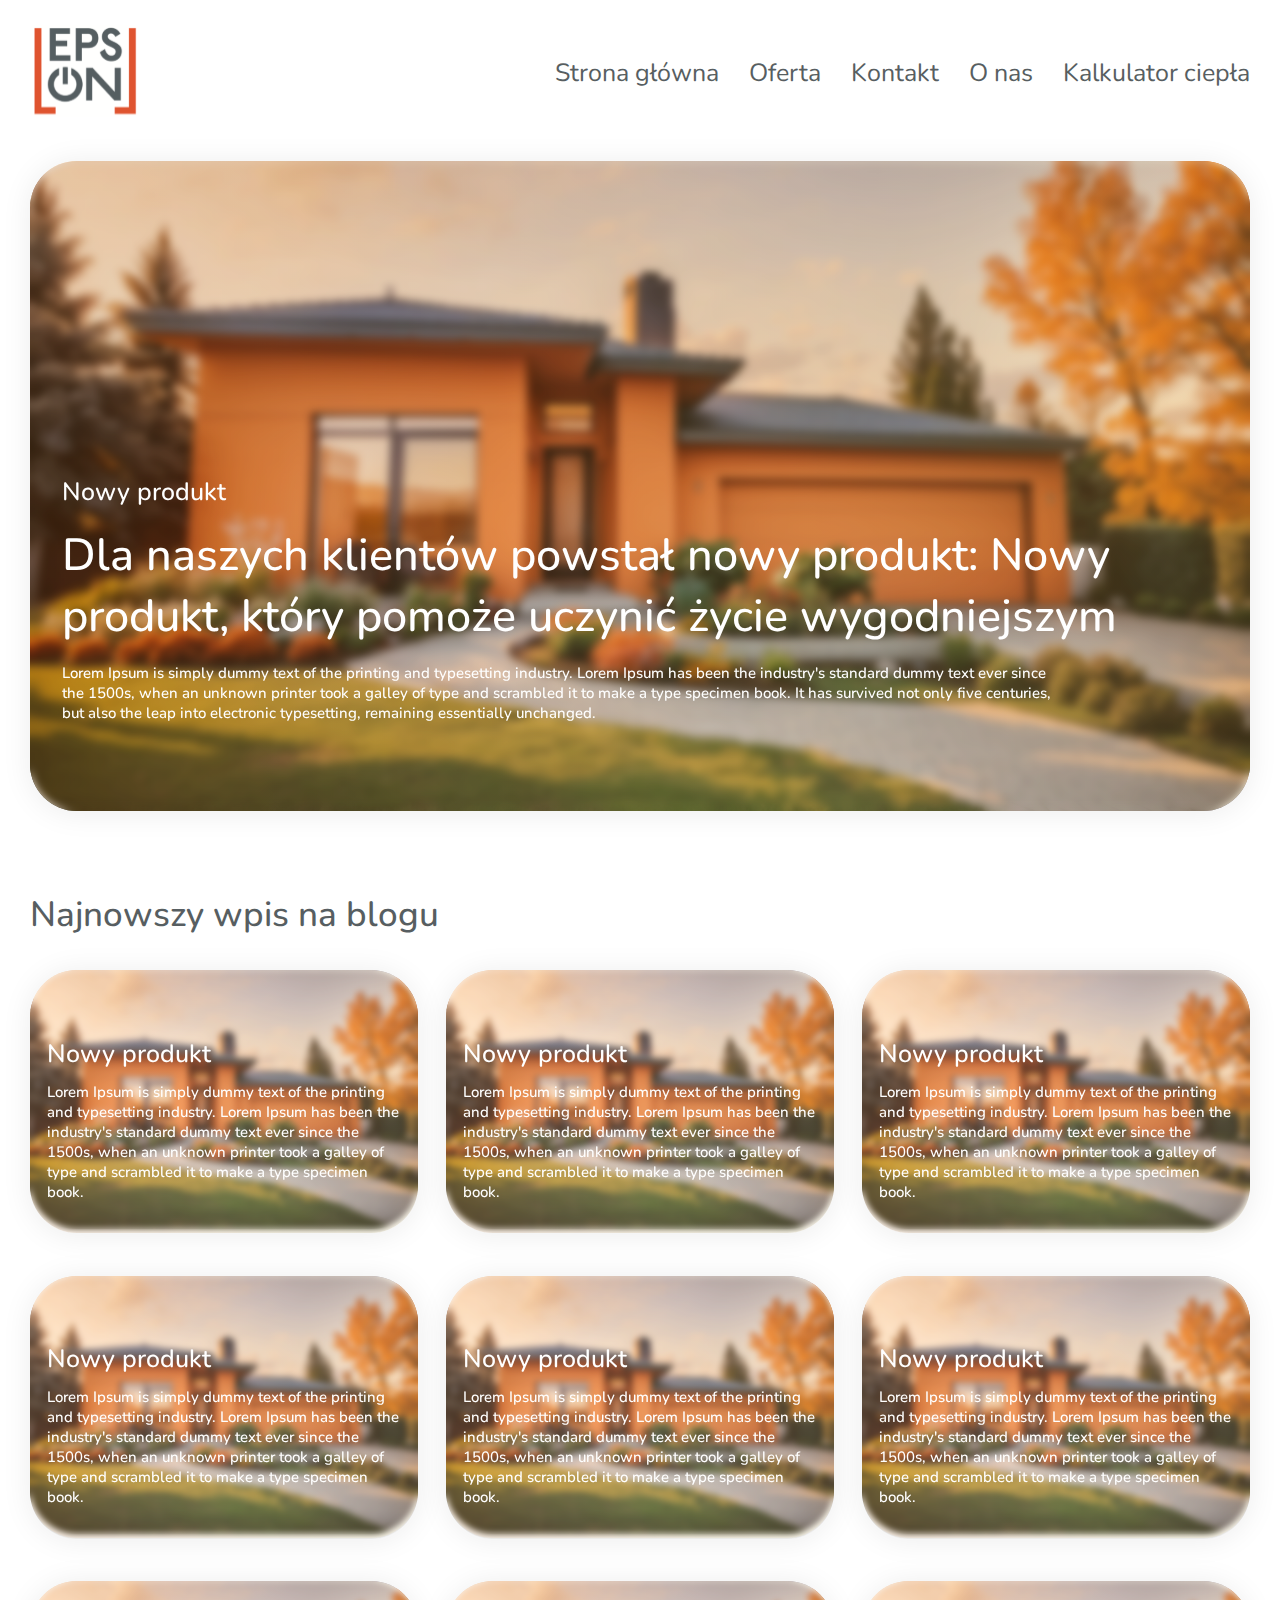
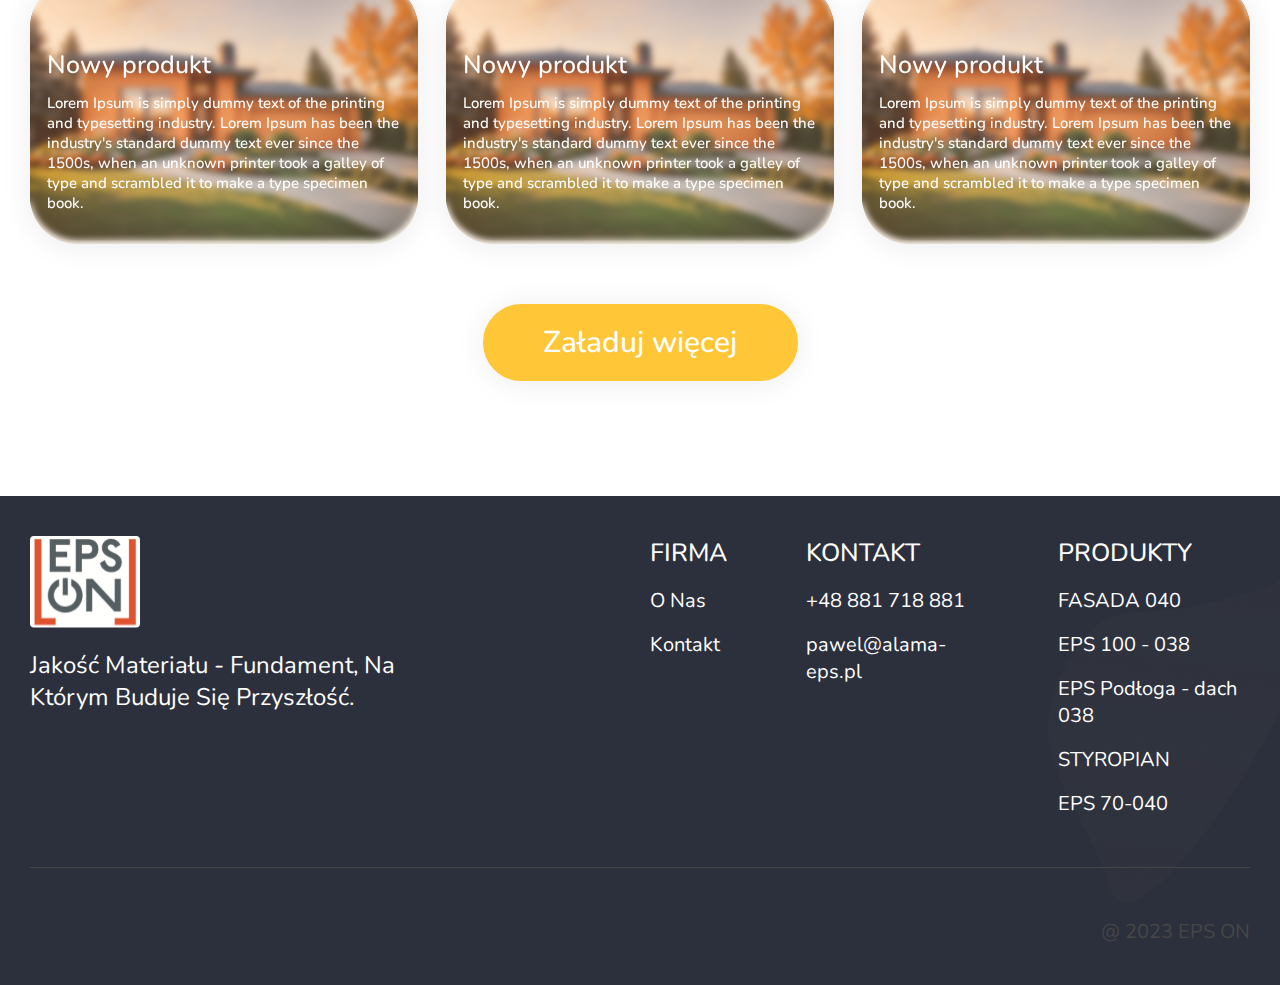
<file: news.html>
<!DOCTYPE html>
<html lang="en">
<head>
    <meta charset="UTF-8">
    <meta name="viewport" content="width=device-width, initial-scale=1.0">
    <title>EPS ON Blog</title>


    <link rel="icon" type="image/x-icon" href="img/logo.svg">
    <!-- <link rel=preload href="fonts/Nunito-Bold.woff2.woff2" as=font type=font/woff2 crossorigin>
    <link rel=preload href="fonts/Nunito-Medium.woff2" as=font type=font/woff2 crossorigin>
    <link rel=preload href="fonts/Nunito-Regular.woff2" as=font type=font/woff2 crossorigin>
    <link rel=preload href="fonts/Nunito-SemiBold.woff2" as=font type=font/woff2 crossorigin> -->

    <link rel="stylesheet" href="css/style.css">
    <link rel="stylesheet" href="css/news.css">
</head>
<body>
    <section class="header">
        <div class="container_main">
            <div class="header_content">
                <a href="index.html"><img src="img/logo.svg" alt="logo" class="logo_header"></a>

                <svg class="nav_img_menu ham ham6" viewBox="0 0 100 100" width="120" onclick="this.classList.toggle('active')">
                    <path
                        class="line top"
                        d="m 30,33 h 40 c 13.100415,0 14.380204,31.80258 6.899646,33.421777 -24.612039,5.327373 9.016154,-52.337577 -12.75751,-30.563913 l -28.284272,28.284272" />
                    <path
                        class="line middle"
                        d="m 70,50 c 0,0 -32.213436,0 -40,0 -7.786564,0 -6.428571,-4.640244 -6.428571,-8.571429 0,-5.895471 6.073743,-11.783399 12.286435,-5.570707 6.212692,6.212692 28.284272,28.284272 28.284272,28.284272" />
                    <path
                        class="line bottom"
                        d="m 69.575405,67.073826 h -40 c -13.100415,0 -14.380204,-31.80258 -6.899646,-33.421777 24.612039,-5.327373 -9.016154,52.337577 12.75751,30.563913 l 28.284272,-28.284272" />
                </svg>
                <ul class="nav_menu">
                    <a href="index.html" class="menu_item">Strona główna</a>
                    <a href="index.html#products" class="menu_item">Oferta</a>
                    <a href="contacts.html" class="menu_item">Kontakt</a>
                    <a href="#" class="menu_item about_us">O nas</a>
                    <a href="#" class="menu_item warm_calculator">Kalkulator ciepła</a>
                </ul>
            </div>
        </div>
    </section>


    <section class="main_post">
        <div class="container_main">
            <div class="main_post_wrapper">
                <div class="main_post_text">
                    <p class="desc_news">Nowy produkt</p>
                    <h1 class="news_title">
                        Dla naszych klientów powstał nowy produkt: Nowy
                        <br>produkt, który pomoże uczynić życie wygodniejszym
                    </h1>
                    <p class="text_news">
                        Lorem Ipsum is simply dummy text of the printing and 
                        typesetting industry. Lorem Ipsum has been the industry's 
                        standard dummy text ever since the 1500s, when an unknown 
                        printer took a galley of type and scrambled it to make a type 
                        specimen book. It has survived not only five centuries, but 
                        also the leap into electronic typesetting, remaining essentially 
                        unchanged.
                    </p>
                </div>
                <div class="upper_filter_news"></div>
                <img src="img/house.jpg" alt="" class="news_img">
            </div>
        </div>
    </section>




    
    <section class="news">
        <div class="container_main">
            <h1 class="section_news_list_title">Najnowszy wpis na blogu</h1>
            <div class="news_list_wrapper">
                <div class="news_list">
                    <div class="news_item">
                        <div class="news_item_txt">
                            <p class="desc_news_list">Nowy produkt</p>
                            <p class="text_news_list">
                                Lorem Ipsum is simply dummy text of the printing and typesetting industry. 
                                Lorem Ipsum has been the industry's standard dummy text ever since the 1500s, 
                                when an unknown printer took a galley of type and scrambled it to make a type 
                                specimen book.
                            </p>
                        </div>
                        <div class="upper_filter_news_list"></div>
                        <img src="img/house.jpg" alt="" class="news_item_img">
                    </div>
                    <div class="news_item">
                        <div class="news_item_txt">
                            <p class="desc_news_list">Nowy produkt</p>
                            <p class="text_news_list">
                                Lorem Ipsum is simply dummy text of the printing and typesetting industry. 
                                Lorem Ipsum has been the industry's standard dummy text ever since the 1500s, 
                                when an unknown printer took a galley of type and scrambled it to make a type 
                                specimen book.
                            </p>
                        </div>
                        <div class="upper_filter_news_list"></div>
                        <img src="img/house.jpg" alt="" class="news_item_img">
                    </div>
                    <div class="news_item">
                        <div class="news_item_txt">
                            <p class="desc_news_list">Nowy produkt</p>
                            <p class="text_news_list">
                                Lorem Ipsum is simply dummy text of the printing and typesetting industry. 
                                Lorem Ipsum has been the industry's standard dummy text ever since the 1500s, 
                                when an unknown printer took a galley of type and scrambled it to make a type 
                                specimen book.
                            </p>
                        </div>
                        <div class="upper_filter_news_list"></div>
                        <img src="img/house.jpg" alt="" class="news_item_img">
                    </div>
                    <div class="news_item">
                        <div class="news_item_txt">
                            <p class="desc_news_list">Nowy produkt</p>
                            <p class="text_news_list">
                                Lorem Ipsum is simply dummy text of the printing and typesetting industry. 
                                Lorem Ipsum has been the industry's standard dummy text ever since the 1500s, 
                                when an unknown printer took a galley of type and scrambled it to make a type 
                                specimen book.
                            </p>
                        </div>
                        <div class="upper_filter_news_list"></div>
                        <img src="img/house.jpg" alt="" class="news_item_img">
                    </div>
                    <div class="news_item">
                        <div class="news_item_txt">
                            <p class="desc_news_list">Nowy produkt</p>
                            <p class="text_news_list">
                                Lorem Ipsum is simply dummy text of the printing and typesetting industry. 
                                Lorem Ipsum has been the industry's standard dummy text ever since the 1500s, 
                                when an unknown printer took a galley of type and scrambled it to make a type 
                                specimen book.
                            </p>
                        </div>
                        <div class="upper_filter_news_list"></div>
                        <img src="img/house.jpg" alt="" class="news_item_img">
                    </div>
                    <div class="news_item">
                        <div class="news_item_txt">
                            <p class="desc_news_list">Nowy produkt</p>
                            <p class="text_news_list">
                                Lorem Ipsum is simply dummy text of the printing and typesetting industry. 
                                Lorem Ipsum has been the industry's standard dummy text ever since the 1500s, 
                                when an unknown printer took a galley of type and scrambled it to make a type 
                                specimen book.
                            </p>
                        </div>
                        <div class="upper_filter_news_list"></div>
                        <img src="img/house.jpg" alt="" class="news_item_img">
                    </div>
                    <div class="news_item">
                        <div class="news_item_txt">
                            <p class="desc_news_list">Nowy produkt</p>
                            <p class="text_news_list">
                                Lorem Ipsum is simply dummy text of the printing and typesetting industry. 
                                Lorem Ipsum has been the industry's standard dummy text ever since the 1500s, 
                                when an unknown printer took a galley of type and scrambled it to make a type 
                                specimen book.
                            </p>
                        </div>
                        <div class="upper_filter_news_list"></div>
                        <img src="img/house.jpg" alt="" class="news_item_img">
                    </div>
                    <div class="news_item">
                        <div class="news_item_txt">
                            <p class="desc_news_list">Nowy produkt</p>
                            <p class="text_news_list">
                                Lorem Ipsum is simply dummy text of the printing and typesetting industry. 
                                Lorem Ipsum has been the industry's standard dummy text ever since the 1500s, 
                                when an unknown printer took a galley of type and scrambled it to make a type 
                                specimen book.
                            </p>
                        </div>
                        <div class="upper_filter_news_list"></div>
                        <img src="img/house.jpg" alt="" class="news_item_img">
                    </div>
                    <div class="news_item">
                        <div class="news_item_txt">
                            <p class="desc_news_list">Nowy produkt</p>
                            <p class="text_news_list">
                                Lorem Ipsum is simply dummy text of the printing and typesetting industry. 
                                Lorem Ipsum has been the industry's standard dummy text ever since the 1500s, 
                                when an unknown printer took a galley of type and scrambled it to make a type 
                                specimen book.
                            </p>
                        </div>
                        <div class="upper_filter_news_list"></div>
                        <img src="img/house.jpg" alt="" class="news_item_img">
                    </div>
                    <div class="news_item">
                        <div class="news_item_txt">
                            <p class="desc_news_list">Nowy produkt</p>
                            <p class="text_news_list">
                                Lorem Ipsum is simply dummy text of the printing and typesetting industry. 
                                Lorem Ipsum has been the industry's standard dummy text ever since the 1500s, 
                                when an unknown printer took a galley of type and scrambled it to make a type 
                                specimen book.
                            </p>
                        </div>
                        <div class="upper_filter_news_list"></div>
                        <img src="img/house.jpg" alt="" class="news_item_img">
                    </div>
                    <div class="news_item">
                        <div class="news_item_txt">
                            <p class="desc_news_list">Nowy produkt</p>
                            <p class="text_news_list">
                                Lorem Ipsum is simply dummy text of the printing and typesetting industry. 
                                Lorem Ipsum has been the industry's standard dummy text ever since the 1500s, 
                                when an unknown printer took a galley of type and scrambled it to make a type 
                                specimen book.
                            </p>
                        </div>
                        <div class="upper_filter_news_list"></div>
                        <img src="img/house.jpg" alt="" class="news_item_img">
                    </div>
                    <div class="news_item">
                        <div class="news_item_txt">
                            <p class="desc_news_list">Nowy produkt</p>
                            <p class="text_news_list">
                                Lorem Ipsum is simply dummy text of the printing and typesetting industry. 
                                Lorem Ipsum has been the industry's standard dummy text ever since the 1500s, 
                                when an unknown printer took a galley of type and scrambled it to make a type 
                                specimen book.
                            </p>
                        </div>
                        <div class="upper_filter_news_list"></div>
                        <img src="img/house.jpg" alt="" class="news_item_img">
                    </div>
                    <div class="news_item">
                        <div class="news_item_txt">
                            <p class="desc_news_list">Nowy produkt</p>
                            <p class="text_news_list">
                                Lorem Ipsum is simply dummy text of the printing and typesetting industry. 
                                Lorem Ipsum has been the industry's standard dummy text ever since the 1500s, 
                                when an unknown printer took a galley of type and scrambled it to make a type 
                                specimen book.
                            </p>
                        </div>
                        <div class="upper_filter_news_list"></div>
                        <img src="img/house.jpg" alt="" class="news_item_img">
                    </div>
                    <div class="news_item">
                        <div class="news_item_txt">
                            <p class="desc_news_list">Nowy produkt</p>
                            <p class="text_news_list">
                                Lorem Ipsum is simply dummy text of the printing and typesetting industry. 
                                Lorem Ipsum has been the industry's standard dummy text ever since the 1500s, 
                                when an unknown printer took a galley of type and scrambled it to make a type 
                                specimen book.
                            </p>
                        </div>
                        <div class="upper_filter_news_list"></div>
                        <img src="img/house.jpg" alt="" class="news_item_img">
                    </div>
                    <div class="news_item">
                        <div class="news_item_txt">
                            <p class="desc_news_list">Nowy produkt</p>
                            <p class="text_news_list">
                                Lorem Ipsum is simply dummy text of the printing and typesetting industry. 
                                Lorem Ipsum has been the industry's standard dummy text ever since the 1500s, 
                                when an unknown printer took a galley of type and scrambled it to make a type 
                                specimen book.
                            </p>
                        </div>
                        <div class="upper_filter_news_list"></div>
                        <img src="img/house.jpg" alt="" class="news_item_img">
                    </div>
                    <div class="news_item">
                        <div class="news_item_txt">
                            <p class="desc_news_list">Nowy produkt</p>
                            <p class="text_news_list">
                                Lorem Ipsum is simply dummy text of the printing and typesetting industry. 
                                Lorem Ipsum has been the industry's standard dummy text ever since the 1500s, 
                                when an unknown printer took a galley of type and scrambled it to make a type 
                                specimen book.
                            </p>
                        </div>
                        <div class="upper_filter_news_list"></div>
                        <img src="img/house.jpg" alt="" class="news_item_img">
                    </div>
                    <div class="news_item">
                        <div class="news_item_txt">
                            <p class="desc_news_list">Nowy produkt</p>
                            <p class="text_news_list">
                                Lorem Ipsum is simply dummy text of the printing and typesetting industry. 
                                Lorem Ipsum has been the industry's standard dummy text ever since the 1500s, 
                                when an unknown printer took a galley of type and scrambled it to make a type 
                                specimen book.
                            </p>
                        </div>
                        <div class="upper_filter_news_list"></div>
                        <img src="img/house.jpg" alt="" class="news_item_img">
                    </div>
                </div>
                <button class="load_more_news">Załaduj więcej</button>
            </div>
        </div>
    </section>
    <section class="footer">
        <div class="container_main">
            <div class="footer_content">
                <div class="short_info_footer">
                    <img src="img/logo.svg" alt="">
                    <p class="short_info_footer_txt">
                        Jakość materiału - fundament, na którym buduje się przyszłość.
                    </p>
                </div>
                <div class="footer_details_list">
                    <div class="footer_item">
                        <p class="item_title footer_company">FIRMA</p>
                        <a href="" class="about_us footer_company">O Nas</a>
                        <a href="" class="footer_company contact_us_action">Kontakt</a>
                    </div>
                    <div class="footer_item">
                        <p class="item_title footer_contact">KONTAKT</p>
                        <a href=”tel:+48881718881″ class="footer_contact">+48 881 718 881</a>
                        <a href="mailto:pawel@alama-eps.pl" class="footer_contact">pawel@alama-eps.pl</a>
                    </div>
                    <div class="footer_item">
                        <p class="item_title footer_products">PRODUKTY</p>
                        <a href="pdf_files/KT-FASADA-040.pdf" download="KT-FASADA-040.pdf" class="footer_products">FASADA 040</a>
                        <a href="pdf_files/KT-EPS100.pdf" download="KT-EPS100.pdf" class="footer_products">EPS 100 - 038</a>
                        <a href="pdf_files/KT-PODŁOGA-DACH.pdf" download="KT-PODŁOGA-DACH.pdf" class="footer_products">EPS Podłoga - dach 038</a>
                        <a href="pdf_files/KT-EPS-T.pdf" download="KT-EPS-T.pdf" class="footer_products">STYROPIAN</a>
                        <a href="pdf_files/KT-EPS70.pdf" download="KT-EPS70.pdf" class="footer_products">EPS 70-040</a>
                    </div>
                </div>
            </div>
            <div class="footer_line"></div>
            <p class="footer_txt_year">@ 2023 EPS ON</p>
        </div>
    </section>








    <div class="modal_overlay calculator_modal_window">
        <div class="modal_window_wrapper">
            <div class="modal_window_container">
                <div class="modal_window_content">
                    <img src="img/cross.svg" alt="" class="close_modal">
                        <p class="modal_title">Kalkulator ciepła</p>
                    <div class="calculator_content">
                        <div class="calculator_wrapper">
                            <div class="calculator">
                                <p class="calculator_title">Oblicz ile paczek styropianu potrzebujesz</p>
                                <div class="calculator_inputs">

                                    <input class="wymiar modal_input calc_1_input_area" type="text" value="" name="m2" id="m2" onkeypress="return onlydec(event,'th');" placeholder="Powierzchnia do ocieplenia (m2):">

                                    <select onchange="setTypeKal1()" name="typeKal1" id="typeKal1" class="modal_select_calc_1">
                                        <option disabled selected value="P">Rodzaj płyty styropianowej:</option>
                                        <option value="P">Prosta</option>
                                        <option value="F">Frezowana</option>
                                        <option value="A">Fundamin, Hydromin Super</option>
                                        <option value="T">Termostyr</option>
                                    </select>




                                    <select name="mm-P" class="mm-type-kal1 modal_select_calc_1" id="mm-P">
                                        <option disabled selected value="10">Grubość płyty styropianowej (cm):</option>
                                        <option value="10">1</option>
                                        <option value="20">2</option>
                                        <option value="30">3</option>
                                        <option value="40">4</option>
                                        <option value="50">5</option>
                                        <option value="60">6</option>
                                        <option value="70">7</option>
                                        <option value="80">8</option>
                                        <option value="90">9</option>
                                        <option value="100">10</option>
                                        <option value="110">11</option>
                                        <option value="120">12</option>
                                        <option value="130">13</option>
                                        <option value="140">14</option>
                                        <option value="150">15</option>
                                        <option value="160">16</option>
                                        <option value="170">17</option>
                                        <option value="180">18</option>
                                        <option value="190">19</option>
                                        <option value="200">20</option>
                                        <option value="210">21</option>
                                        <option value="220">22</option>
                                        <option value="230">23</option>
                                        <option value="240">24</option>
                                        <option value="250">25</option>
                                        <option value="260">26</option>
                                        <option value="270">27</option>
                                        <option value="280">28</option>
                                        <option value="290">29</option>
                                        <option value="300">30</option>
                                    </select>
                                    <select name="mm-F" class="mm-type-kal1 modal_select_calc_1" id="mm-F" style="display:none">
                                        <option value="">Grubość płyty styropianowej (cm):</option>
                                        <option value="50">5</option>
                                        <option value="60">6</option>
                                        <option value="70">7</option>
                                        <option value="80">8</option>
                                        <option value="90">9</option>
                                        <option value="100">10</option>
                                        <option value="110">11</option>
                                        <option value="120">12</option>
                                        <option value="130">13</option>
                                        <option value="140">14</option>
                                        <option value="150">15</option>
                                        <option value="160">16</option>
                                        <option value="170">17</option>
                                        <option value="180">18</option>
                                        <option value="190">19</option>
                                        <option value="200">20</option>
                                        <option value="210">21</option>
                                        <option value="220">22</option>
                                        <option value="230">23</option>
                                        <option value="240">24</option>
                                        <option value="250">25</option>
                                        <option value="260">26</option>
                                        <option value="270">27</option>
                                        <option value="280">28</option>
                                        <option value="290">29</option>
                                        <option value="300">30</option>
                                    </select>
                                    <select name="mm-A" class="mm-type-kal1 modal_select_calc_1" id="mm-A" style="display:none">
                                        <option value="">Grubość płyty styropianowej (cm):</option>
                                        <option value="50">5</option>
                                        <option value="60">6</option>
                                        <option value="70">7</option>
                                        <option value="80">8</option>
                                        <option value="90">9</option>
                                        <option value="100">10</option>
                                        <option value="110">11</option>
                                        <option value="120">12</option>
                                        <option value="130">13</option>
                                        <option value="140">14</option>
                                        <option value="150">15</option>
                                        <option value="160">16</option>
                                        <option value="170">17</option>
                                        <option value="180">18</option>
                                        <option value="190">19</option>
                                        <option value="200">20</option>
                                    </select>
                                    <select name="mm-T" class="mm-type-kal1 modal_select_calc_1" id="mm-T" style="display:none">
                                        <option value="">Grubość płyty styropianowej (cm):</option>
                                        <option value="20">2</option>
                                    </select>

                                    <div id="kal1-result" style="display:none;">
                                        <p class="red title3"> <span style="font-weight:700;"></span></p>
                                    </div>

                                    <div class="modal_buttons ">
                                        <input type="button" onclick="return setDoKal1()" value="Oblicz" id="doBtn" name="doBtn" class="modal_button">
                                        <input type="reset" onclick="clearKal1()" value="Wyczyść" id="clearBtn" name="clearBtn" class="modal_button">
                                    </div>
                                </div>
                            </div>



                            <div class="calculator">
                                <p class="calculator_title">Oblicz współczynnik przenikania ciepła (u) dla ścian zewnętrznych twojego budynku</p>
                                <table class="calc_walls">
                                    <tr>
                                        <td></td>
                                        <td>Nazwa materiału</td>
                                        <td>Współczynnik przewodzenia<br>ciepłaλ [W/(mK)]</td>
                                        <td>Grubość warstwy [cm]</td>
                                    </tr>
                                    <tr>
                                        <td>Warstwa konstrukcyjna</td>
                                        <td>
                                            <select onchange="setTypeKal2('w1')" name="typeKal2w1" id="typeKal2w1" class="modal_select_calc_2">
                                                <option value="m0">Wybierz materiał</option>
                                                <option value="m1">Silikat N24</option>
                                                <option value="m3">Porotherm 25 P+W</option>
                                                <option value="m4">Porotherm 30 P+W</option>
                                                <option value="m5">Porotherm 38 P+W</option>
                                                <option value="m6">Thermopor LEIER 25 P+W</option>
                                                <option value="m7">Thermopor LEIER 30 P+W</option>
                                                <option value="m8">Thermopor LEIER 38 P+W</option>
                                                <option value="m9">Ytong 400</option>
                                                <option value="m10">Ytong 600</option>
                                                <option value="m11">H+H 400 24 cm</option>
                                                <option value="m12">H+H 400 30 cm</option>
                                                <option value="m13">H+H 600 24 cm</option>
                                                <option value="m14">H+H 600 30 cm</option>
                                                <option value="m15">Solbet Optimal 400 24 cm</option>
                                                <option value="m16">Solbet Optimal 600 24 cm</option>
                                                <option value="m17">Solbet Optimal 600 30 cm</option>
                                                <option value="m18">Pustak U220 25cm</option>
                                                <option value="m19">Pustak MAX 220 29cm</option>
                                                <option value="m20">Cegła pełna 25cm</option>
                                                <option value="m24">Żelbet 25cm</option>
                                                <option value="m25">Żelbet 15cm</option>
                                                <option value="im">Inny materiał</option>
                                            </select>
                                        </td>
                                        <td class="center">
                                            <span class="imw1x" id="w1La"></span>
                                            <input type="text" value="" id="w1l" name="w1l" class="lambda imw1" style="display:none">
                                        </td>
                                        <td class="center">
                                            <span class="imw1x" id="w1Cm"></span>
                                            <input type="text" value="" id="w1mm" name="w1mm" class="mm imw1" style="display:none">
                                        </td>
                                    </tr>
                                    <tr>
                                        <td>Rodzaj i grubość styropianu</td>
                                        <td>
                                            <select onchange="setTypeKal2('w2')" name="typeKal2w2" id="typeKal2w2" class="modal_select_calc_2">
                                                <option value="m0">Wybierz materiał</option>
                                                <option value="m1">FASADA λ PRO 045</option>
                                                <option value="m2">FASADA λ PRO 042</option>
                                                <option value="m3">FASADA λ PRO 040</option>
                                                <option value="m4">FASADA λ PRO 70-040</option>
                                                <option value="m5">DP CS PRO 60</option>
                                                <option value="m6">DP CS PRO 70</option>
                                                <option value="m7">DP CS PRO 80</option>
                                                <option value="m8">DP CS PRO 100</option>
                                                <option value="m9">DP CS PRO 150</option>
                                                <option value="m10">DP CS PRO 200</option>
                                                <option value="m11">PASSIVE λ PRO 33</option>
                                                <option value="m12">PASSIVE λ PRO 31</option>
                                                <option value="m13">PASSIVE λ PRO 30</option>
                                            </select>
                                        </td>
                                        <td class="center">
                                            <span class="imw2x" id="w2La"></span>
                                        </td>
                                        <td class="center"><input type="text" value="" id="w2mm" name="w2mm" onkeypress="return onlydec(event,'th');" placeholder="Wprowadź wartość" class="calc_2_input_area"></td>
                                    </tr>
                                    <tr>
                                        <td>Warstwa elewacyjnawybierz<br>tylko przy ścianie trójwarstwowej</td>
                                        <td>
                                            <select onchange="setTypeKal2('w3')" name="typeKal2w3" id="typeKal2w3" class="modal_select_calc_2">
                                                <option value="m0">Brak</option>
                                                <option value="m2">Silikat N12</option>
                                                <option value="m3">Ytong 600</option>
                                                <option value="m4">H+H 600 12cm</option>
                                                <option value="m5">Solbet Optimal 600 12cm</option>
                                                <option value="m6">Porotherm 11,5 P+W</option>
                                                <option value="m7">Thermopor LEIER 11,5 P+W</option>
                                                <option value="m8">Cegła pełna 12cm</option>
                                                <option value="m9">Cegła klinkierowa 12cm</option>
                                                <option value="m11">Cegła kratówka K-3 12cm</option>
                                                <option value="im">Inny materiał</option>
                                            </select>
                                        </td>
                                        <td class="center">
                                            <span class="imw3x" id="w3La"></span>
                                            <input type="text" value="" id="w3l" name="w3l" class="lambda imw3" style="display:none">
                                        </td>
                                        <td class="center">
                                            <span class="imw3x" id="w3Cm"></span>
                                            <input type="text" value="" id="w3mm" name="w3mm" class="mm imw3" style="display:none">
                                        </td>
                                    </tr>
                                </table>


                                <div id="kal2-result" style="display:none;">
                                    <p class="redTxtBold">Współczynnik przenikania ciepła Twojej ściany (U) wynosi:
                                        <span></span> W/(m<sup>2</sup>K)</p>
                                    <p>Jeżeli współczynnik U ≤ 0,20 [W/m²K] (dla ścian zewnętrznych i temperatury w
                                        pomieszczeniu t&gt;16°C) to spełniasz wymagania stawiane w przepisach budowlanych.</p>
                                </div>


                                <div class="modal_buttons calcs_buttons">

                                    <input type="button" onclick="return setDoKal2()" value="Oblicz" id="doBtn" name="doBtn" class="modal_button">
                                    <input type="reset" onclick="clearKal2()" value="Wyczyść" id="clearBtn" name="clearBtn" class="modal_button">
                                </div>
                            </div>
                        </div>
                    </div>
                </div>
            </div>
        </div>
    </div>
    <div class="modal_overlay about_us_modal_window">
        <div class="modal_window_wrapper">
            <div class="modal_window_container">
                <div class="modal_window_content">
                    <img src="img/cross.svg" alt="" class="close_modal">
                    <p class="modal_title">O nas</p>
                    <p class="about_us_txt">
                        Nasza firma jest wiodącym dostawcą materiałów z pianki polistyrenowej, i jesteśmy dumni z naszego bogatego doświadczenia oraz najwyższych standardów jakości. Przez wiele lat zwracaliśmy szczególną uwagę na rozwijanie i produkcję wyrobów z pianki polistyrenowej, które nie tylko spełniają najbardziej rygorystyczne normy, ale także przewyższają oczekiwania naszych klientów.
                        <br><br>Nasza główna filozofia to stosowanie tylko materiałów wysokiej jakości. Wiemy, że jakość materiału odgrywa kluczową rolę w sukcesie każdego projektu, dlatego współpracujemy wyłącznie z rzetelnymi dostawcami i korzystamy z nowoczesnych technologii w procesie produkcji. To gwarantuje, że każdy produkt, który dostarczamy, spełnia najwyższe standardy jakości.
                        <br> <br>Nasze bogate doświadczenie w tej branży pozwala nam zrozumieć potrzeby naszych klientów i oferować im najlepsze rozwiązania. Pracujemy z szerokim spektrum branż, w tym budownictwem, opakowaniami, transportem i wieloma innymi. Nasze doświadczenie i wiedza pozwalają nam rozwiązywać nawet najbardziej skomplikowane zadania, zapewniając efektywne i ekologicznie zrównoważone wykorzystanie materiałów z pianki polistyrenowej.
                        <br><br>Jesteśmy dumni z faktu, że nasz dostawca jest niezawodnym partnerem dla wszystkich naszych klientów. Zawsze dążymy do nawiązywania długoterminowych relacji opartych na wzajemnym zaufaniu i pewności co do jakości naszych produktów. Nasz zespół profesjonalistów jest gotowy, by pomóc w wyborze i zastosowaniu naszych materiałów z pianki polistyrenowej, tak aby Twój projekt odniósł sukces i był stabilny.
                        <br><br>Zachęcamy do zapoznania się z naszymi produktami i usługami, i przekonania się, że jesteśmy idealnym partnerem do zaspokojenia wszystkich potrzeb związanych z materiałami z pianki polistyrenowej. Niezawodność, jakość i doświadczenie to to, co czyni nas unikalnymi w tej branży.
                    </p>
                </div>
            </div>
        </div>
    </div>
    <div class="modal_overlay contact_us_modal_window">
        <div class="modal_window_wrapper">
            <div class="modal_window_container">
                <div class="modal_window_content">
                    <img src="img/cross.svg" alt="" class="close_modal">
                        <p class="modal_title">Kontakt</p>
                    <form class="client_info_modal">
                        <input type="text" name="" id="client_name" class="modal_input" placeholder="Imię">
                        <input type="text" name="" id="client_second_name" class="modal_input" placeholder="Nazwisko">
                        <input type="text" name="" id="client_email" class="modal_input" placeholder="Adres e-mail">
                        <textarea placeholder="Treść wiadomości" class="client_message"></textarea>
                        <div class="modal_buttons">
                            <button class="modal_button" type="submit" id="send_message_contact_us">Wyślij</button>
                        </div>
                   </form>
                </div>
            </div>
        </div>
    </div>
    <div class="modal_overlay thanks">
        <div class="modal_window_wrapper">
            <div class="modal_window_container">
                <div class="modal_window_content">
                    <img src="img/done.png" alt="">
                   <p class="title_thanks">Dziekuje!</p>
                   <p class="pretitle_thanks">Nasz ekspert wkrótce się z Tobą skontaktuje</p>
                   <button class="button_contact_us modal_thanks_btn">Do Strony Głównej</button>
                </div>
            </div>
        </div>
    </div>
    <div class="menu_nav_header">
        <div class="menu_nav_header_list">
            <a href="index.html">Strona główna</a>
            <a href="index.html#products" class="products_sect_anim">Oferta</a>
            <a href="contacts.html">Kontakt</a>
            <a href="" class="about_us">O nas</a>
            <a href="" class="warm_calculator">Kalkulator ciepła</a>
        </div>
    </div>
    <script>
        // Calculator
        let kal1Type = 'P';
        let kal1M2 = 0;
        let kal1Mm = 0;

        function setTypeKal1() {
            kal1Type = $('#typeKal1').val();
            $('.mm-type-kal1').hide();
            $('#mm-' + kal1Type).show()
        };
        let setKal1 = {
            'P': {
                'm2': 0.50,
                'option': {
                    'mm10': 50,
                    'mm20': 30,
                    'mm30': 20,
                    'mm40': 15,
                    'mm50': 12,
                    'mm60': 10,
                    'mm70': 8,
                    'mm80': 7,
                    'mm90': 6,
                    'mm100': 6,
                    'mm110': 5,
                    'mm120': 5,
                    'mm130': 4,
                    'mm140': 4,
                    'mm150': 4,
                    'mm160': 3,
                    'mm170': 3,
                    'mm180': 3,
                    'mm190': 3,
                    'mm200': 3,
                    'mm210': 2,
                    'mm220': 2,
                    'mm230': 2,
                    'mm240': 2,
                    'mm250': 2,
                    'mm260': 2,
                    'mm270': 2,
                    'mm280': 2,
                    'mm290': 2,
                    'mm300': 2
                }
            },
            'F': {
                'm2': 0.4777,
                'option': {
                    'mm50': 12,
                    'mm60': 10,
                    'mm70': 8,
                    'mm80': 7,
                    'mm90': 6,
                    'mm100': 6,
                    'mm110': 5,
                    'mm120': 5,
                    'mm130': 4,
                    'mm140': 4,
                    'mm150': 4,
                    'mm160': 3,
                    'mm170': 3,
                    'mm180': 3,
                    'mm190': 3,
                    'mm200': 3,
                    'mm210': 2,
                    'mm220': 2,
                    'mm230': 2,
                    'mm240': 2,
                    'mm250': 2,
                    'mm260': 2,
                    'mm270': 2,
                    'mm280': 2,
                    'mm290': 2,
                    'mm300': 2
                }
            },
            'A': {
                'm2': 0.741,
                'option': {
                    'mm50': 12,
                    'mm60': 10,
                    'mm70': 8,
                    'mm80': 7,
                    'mm90': 6,
                    'mm100': 6,
                    'mm110': 5,
                    'mm120': 5,
                    'mm130': 4,
                    'mm140': 4,
                    'mm150': 4,
                    'mm160': 3,
                    'mm170': 3,
                    'mm180': 3,
                    'mm190': 3,
                    'mm200': 3
                }
            },
            'T': {
                'm2': 0.768,
                'option': {
                    'mm20': 10,
                }
            }
        };
        function setDoKal1() {
            kal1M2 = jQuery('#m2').val().replace(',', '.');
            kal1Mm = jQuery('#mm-' + kal1Type).val();
            var powPacz = setKal1[kal1Type].m2 * setKal1[kal1Type].option['mm' + kal1Mm];
            var ilPacz = Math.ceil(kal1M2 / powPacz);
            jQuery('#kal1-result').show()
            if (isNaN(ilPacz)) {
                jQuery('#kal1-result span').html('Wprowadź informacje do obliczeń')
            } else {
                jQuery('#kal1-result span').html(`Potrzeba paczek: ${ilPacz}`)
            }
        };
        function clearKal1() {
            jQuery('#m2').attr('value', '')
            jQuery('#kal1-result').hide()
            $('select').prop('selectedIndex', 0);
            $('.calc_1_input_area').val('')
        };





        let kal2Lambda = {};
        function setTypeKal2(w) {
            if (w == 'w1') {
                if (jQuery('#typeKal2w1').val() == 'im') {
                    jQuery('.imw1').show();
                    jQuery('.imw1x').hide();
                } else {
                    jQuery('.imw1').hide();
                    jQuery('.imw1x').show();
                    var selW1 = jQuery('#typeKal2w1').val();
                    if (selW1 == 'm0') {
                        jQuery('.imw1x').hide();
                    } else {
                        jQuery('.imw1x').show();
                        var lambda = setKal2.w1[selW1].lambda;
                        jQuery('#w1La').html(lambda);
                        var d = setKal2.w1[selW1].d
                        jQuery('#w1Cm').html(d);
                    }
                }
            }
            if (w == 'w2') {
                if (jQuery('#typeKal2w2').val() == 'im') {
                    jQuery('.imw1').show();
                    jQuery('.imw1x').hide();
                } else {
                    jQuery('.imw2x').show();
                    var selW2 = jQuery('#typeKal2w2').val();
                    if (selW2 == 'm0') {
                        jQuery('.imw2x').hide();
                    } else {
                        jQuery('.imw2x').show();
                        var lambda = setKal2.w2[selW2].lambda;
                        jQuery('#w2La').html(lambda.toFixed(3));
                    }
                }
            }
            if (w == 'w3') {
                if (jQuery('#typeKal2w3').val() == 'im') {
                    jQuery('.imw3').show();
                    jQuery('.imw3x').hide();
                } else {
                    jQuery('.imw3').hide();
                    jQuery('.imw3x').show();
                    var selW3 = jQuery('#typeKal2w3').val();
                    if (selW3 == 'm0') {
                        jQuery('.imw3x').hide();
                    } else {
                        jQuery('.imw3x').show();
                        var lambda = setKal2.w3[selW3].lambda;
                        jQuery('#w3La').html(lambda);
                        var d = setKal2.w3[selW3].d
                        jQuery('#w3Cm').html(d);
                    }
                }
            }
        };
        let setKal2 = {
            w1: {
            m0: { lambda: 0, r: 0, d: 0 },
            m1: { lambda: 0.46, r: 0.522, d: 24 },
            m3: { lambda: 0.313, r: 0.962, d: 25 },
            m4: { lambda: 0.233, r: 1.579, d: 30 },
            m5: { lambda: 0.143, r: 2.375, d: 38 },
            m6: { lambda: 0.31, r: 0.806, d: 25 },
            m7: { lambda: 0.19, r: 1.579, d: 30 },
            m8: { lambda: 0.16, r: 2.375, d: 38 },
            m9: { lambda: 0.11, r: 2.286, d: 24 },
            m10: { lambda: 0.16, r: 1.5, d: 24 },
            m11: { lambda: 0.11, r: 2.182, d: 24 },
            m12: { lambda: 0.11, r: 2.727, d: 30 },
            m13: { lambda: 0.16, r: 1.548, d: 24 },
            m14: { lambda: 0.16, r: 1.935, d: 30 },
            m15: { lambda: 0.11, r: 2.182, d: 24 },
            m16: { lambda: 0.17, r: 1.412, d: 24 },
            m17: { lambda: 0.17, r: 1.765, d: 30 },
            m18: { lambda: 0.4, r: 0.625, d: 25 },
            m19: { lambda: 0.4, r: 0.725, d: 29 },
            m20: { lambda: 0.77, r: 0.325, d: 25 },
            m24: { lambda: 1.7, r: 0.147, d: 25 },
            m25: { lambda: 1.7, r: 0.088, d: 15 },
            },
            w2: {
            m0: { lambda: 0 },
            m1: { lambda: 0.0440 },
            m2: { lambda: 0.0420 },
            m3: { lambda: 0.0400 },
            m4: { lambda: 0.0380 },
            m5: { lambda: 0.0400 },
            m6: { lambda: 0.0380 },
            m7: { lambda: 0.0370 },
            m8: { lambda: 0.0360 },
            m9: { lambda: 0.0350 },
            m10: { lambda: 0.0340 },
            m11: { lambda: 0.0330 },
            m12: { lambda: 0.0310 },
            m13: { lambda: 0.0300 },
            },
            w3: {
            m0: { lambda: 0, r: 0, d: 0 },
            m2: { lambda: 0.46, r: 0.261, d: 12 },
            m3: { lambda: 0.16, r: 0.719, d: 11.5 },
            m4: { lambda: 0.16, r: 0.774, d: 12 },
            m5: { lambda: 0.17, r: 0.706, d: 12 },
            m6: { lambda: 0.307, r: 0.548, d: 11.5 },
            m7: { lambda: 0.30, r: 0.383, d: 11.5 },
            m8: { lambda: 0.77, r: 0.156, d: 12 },
            m9: { lambda: 1.05, r: 0.114, d: 12 },
            m11: { lambda: 0.45, r: 0.267, d: 12 },
            },
        };
        function onlydec(event, f) {
            if (event.srcElement) {
                kc = event.keyCode;
            } else {
                kc = event.which;
            }
            if ((kc < 47 || kc > 57) && kc != 8 && kc != 0) return false;
            return true;
        }
        function setDoKal2() {
            var selW1 = jQuery('#typeKal2w1').val();
            if (selW1 == 'm0') {
                jQuery('#kal2-result').hide();
                jQuery('#komunikat').show();
                return
            }
            var RW1 = 0;
            if (selW1 != 'im') {
                RW1 = setKal2.w1[selW1].r;
            } else {
                var lambda = jQuery('#w1l').val().replace(',', '.');
                var d = jQuery('#w1mm').val().replace(',', '.');
                RW1 = (d / 100) / lambda
            }
            var selW2 = jQuery('#typeKal2w2').val();
            if (selW2 == 'm0') {
                jQuery('#kal2-result').hide();
                jQuery('#komunikat').show();
                return
            }
            var lambdaW2 = setKal2.w2[selW2].lambda;
            var dW2 = jQuery('#w2mm').val().replace(',', '.');
            if (dW2 == '') {
                jQuery('#kal2-result').hide();
                jQuery('#komunikat').show();
                return
            }
            RW2 = (dW2 / 100) / lambdaW2
            var selW3 = jQuery('#typeKal2w3').val();
            var RW3 = 0;
            if (selW3 == 'm0') {
                RW3 = 0
            } else if (selW3 != 'im') {
                RW3 = setKal2.w3[selW3].r;
            } else {
                var lambda3 = jQuery('#w3l').val().replace(',', '.');
                var d3 = jQuery('#w3mm').val().replace(',', '.');
                RW3 = (d3 / 100) / lambda3
            }
            var U = 1 / (0.17 + RW1 + RW2 + RW3);

            jQuery('#kal2-result').show()
            jQuery('#komunikat').hide()
            jQuery('#kal2-result span').html(U.toFixed(2))
        };
        function clearKal2() {
            jQuery('#m2').attr('value', '')
            jQuery('#kal2-result').hide()
            jQuery('.imw1x').hide()
            jQuery('.imw2x').hide()
            jQuery('.imw3x').hide()
            $('select').prop('selectedIndex', 0);
            $('.calc_2_input_area').val('')
        };
    </script>
    <script src="https://ajax.googleapis.com/ajax/libs/jquery/3.7.1/jquery.min.js"></script>
    <script src="js/script.js"></script>
    <script src="js/news.js"></script>
</body>
</html>
</file>
<file: css/homepage.css>
.top_section{
    background: url("../img/header_background.svg");
    background-size: cover;
    background-position: bottom;
    background-repeat: no-repeat;
    width: 100%;
}
.header_top{
    display: flex;
    justify-content: space-between;
    align-items: center;
    margin-bottom: 95px;
}
.nav_header{
    display: flex;
    gap: 37px;
}
.nav_header a{
    color: #FFF;
    text-decoration: none;
    text-align: center;
    font-family: Nunito;
    font-size: 25px;
    font-style: normal;
    font-weight: 600;
    line-height: normal;
    transition: 0.3s;
}
.nav_header a:hover{
    color: #ff973c;
}
.main_title{
    color: #FFF;
    font-family: Nunito;
    font-size: 50px;
    font-style: normal;
    font-weight: 800;
    line-height: normal;
}
.main_pretitle{
    color: #FFF;
    font-family: Nunito;
    font-size: 28px;
    font-style: normal;
    font-weight: 400;
    line-height: normal;
    text-transform: capitalize;
}
.contact_us .main_pretitle{
    margin-left: 20px;
    margin-right: 20px;
}
.after_logo_header{
    display: flex;
    flex-direction: column;
    gap: 50px;
}
/* .button_contact_us{
    cursor: pointer;
    padding: 23px;
    max-width: 300px;
    color: #FFF;
    text-align: center;
    font-family: Nunito;
    font-size: 25px;
    font-style: normal;
    font-weight: 600;
    line-height: normal;
    border: none;
    border-radius: 50px;
    background: #FFC737;
    box-shadow: 0px 0px 10px 2px rgba(0, 0, 0, 0.10);
    transition: 0.3s;
    margin-bottom: 120px;
}
.button_contact_us:hover{
    background: #ffffff;
    color: #FFC737;
} */
.products{
    background: url("../img/products_background.svg");
    background-size: cover;
/*     background-position: center; */
    background-repeat: no-repeat;
    width: 100%;
    margin-bottom: 150px;
}
.products_content{
    width: 100%;
    display: flex;
    flex-direction: column;
    gap: 14px;
    justify-content: center;
    padding-top: 150px;
}
.basic_title{
    color: #000;
    text-align: center;
    font-family: Nunito;
    font-size: 35px;
    font-style: normal;
    font-weight: 600;
    line-height: normal;
}
.basic_pretitle{
    color: #B9BABC;
    text-align: center;
    font-family: Nunito;
    font-size: 28px;
    font-style: normal;
    font-weight: 400;
    line-height: normal;
    margin-bottom: 72px;
}
.products_list{
    display: flex;
    flex-wrap: wrap;
    width: 100%;
    justify-content: center;
    justify-self: center;
    gap: 62px 40px;
    align-items: center;
}

/* 
@media screen and (max-width: 1221px) {
    .products_list{
        gap: 20px;
    }
} */

.product_item {
    text-decoration: none;
    flex: 0 0 calc(50% - 50px);
    border-radius: 47px;
    width: 100%;
    height: 100%;
    max-width: 429px;
    max-height: 374px;
    padding: 33px 38px;
    background: #FFF;
    box-shadow: 0px 2px 30px 0px rgba(0, 0, 0, 0.08);
    min-height: 331px;
    transition: 0.3s;
    cursor: pointer;
    display: flex;
    flex-direction: column;
    justify-content: center;
}
.product_item:hover{
    box-shadow: 0px 2px 30px 0px #ffddc3;
}
.product_item img{
    width: 100%;
    max-width: 393px;
    max-height: 158px;
    margin-bottom: 32px;
}
.product_item_title{
    color: #FFA645;
    font-family: Nunito;
    font-size: 20px;
    font-style: normal;
    font-weight: 900;
    line-height: 25px;
}
.product_item_desc{
    color: #575E61;
    font-family: Nunito;
    font-size: 15px;
    font-style: normal;
    font-weight: 500;
    line-height: 25px;
}

.reviews{
    background: url("../img/blob_reviews.svg");
    background-size: fit;
    background-repeat: no-repeat;
    padding-bottom: 120px;
}
.review_item{
    max-width: 827px;
    width: 100%;
    height: 100%;
    padding: 60px;
    border-radius: 47px;
    background: #FFF;
    display: flex;
    flex-direction: column;
    gap: 30px;
}
.reviews_list{
    max-width: 700px;
    box-shadow: 0px 2px 30px 0px rgba(255, 0, 92, 0.09);
    border-radius: 47px;
}
.review_header{
    display: flex;
    align-items: center;
    gap: 30px;
}
.client_photo{
    width: 100px;
    border-radius: 100%;
}
.client_name{
    color: #FFA645;
    font-family: Nunito;
    font-size: 20px;
    font-style: normal;
    font-weight: 400;
    line-height: normal;
}
.client_txt{
    color: #575E61;
    font-family: Nunito;
    font-size: 20px;
    font-style: normal;
    font-weight: 400;
    line-height: normal;
    margin-top: 20px;
}
.reviews_wrapper{
    width: 100%;
    display: flex;
    justify-content: center;
}



.products_slider_wrapper{
    visibility: hidden;
    position: absolute;
}

.products_slider{
    /* display: flex; */
    box-shadow: 0px 2px 30px 0px #ffddc3;
    border-radius: 47px;
    /* align-items: center; */
    width: 100%;
    max-width: 538px;
}

.products_slider .product_item{
    /* width: 100%; */
    box-shadow: none;
    max-width: 538px;
}

.product_img{
    width: 100%;
    display: flex;
    justify-content: center;
    align-items: center;
}

@media screen and (max-width: 1015px) {
    .product_item{
        min-height: unset;
    }
    .products_list{
        display: none;
    }
    .products_slider_wrapper{
        visibility: visible;
        position: relative;
        align-items: center;
        display: flex;
        justify-content: center;
    }
}
@media screen and (max-width: 683px) {
    .main_title{
        font-size: 40px;
    }
    .main_pretitle{
        font-size: 20px;
    }
}

@media screen and (max-width: 562px) {
    .header_top img{
        width: 90px;
    }
    .after_logo_header{
        gap: 30px;
        justify-content: center;
        align-items: center;
    }
    .main_title{
        font-size: 36px;
        text-align: center;
    }
    .main_pretitle{
        font-size: 19px;
        text-align: center;
    }
/*     .button_contact_us{
        max-width: 230px;
        font-size: 19px;
    } */

    .products_content{
        padding-top:80px
    }
    
    .products{
        margin-bottom: 80px;
    }
    .basic_title{
        font-size: 30px;
    }
    .basic_pretitle{
        font-size: 18px;
        margin-bottom: 50px
    }
}
@media screen and (max-width: 500px) {
    .after_logo_header{
        gap: 20px;
    }
    .main_title{
        font-size: 32px;
    }
    .main_pretitle{
        font-size: 15px;
    }
/*     .button_contact_us{
        font-size: 15px;
    } */
}

@media screen and (max-width: 456px) {
    .basic_title{
        font-size: 25px;
    }
}
</file>
<file: css/style.css>
@font-face {
    font-family: "Nunito";
    font-display: swap;
    src: local('Nunito-Regular'), local('Nunito-Regular'), url('../fonts/Nunito-Regular.woff2') format('woff2'), url('../fonts/Nunito-Regular.woff') format('woff');
    font-weight: 400;
    font-style: normal;
}
@font-face {
    font-family: "Nunito";
    font-display: swap;
    src: local('Nunito-Bold'), local('Nunito-Bold'), url('../fonts/Nunito-Bold.woff2') format('woff2'), url('../fonts/Nunito-Bold.woff') format('woff');
    font-weight: 800;
    font-style: normal;
}
@font-face {
    font-family: "Nunito";
    font-display: swap;
    src: local('Nunito-Medium'), local('Nunito-Medium'), url('../fonts/Nunito-Medium.woff2') format('woff2'), url('../fonts/Nunito-Medium.woff') format('woff');
    font-weight: 600;
    font-style: normal;
}
@font-face {
    font-family: "Nunito";
    font-display: swap;
    src: local('Nunito-SemiBold'), local('Nunito-SemiBold'), url('../fonts/Nunito-SemiBold.woff2') format('woff2'), url('../fonts/Nunito-SemiBold.woff') format('woff');
    font-weight: 700;
    font-style: normal;
}






html, body, div, span, object, iframe,
h1, h2, h3, h4, h5, h6, p, blockquote, pre,
abbr, address, cite, code,
del, dfn, em, img, ins, kbd, q, samp,
small, strong, sub, sup, var,
b, i,
dl, dt, dd, ol, ul, li,
fieldset, form, label, legend,
table, caption, tbody, tfoot, thead, tr, th, td,
article, aside, canvas, details, figcaption, figure,
footer, header, hgroup, menu, nav, section, summary,
time, mark, audio, video {
    margin:0;
    padding:0;
    border:0;
    outline:0;
}


*{
    box-sizing: border-box;
}

.container_main{
    padding: 40px 30px;
}
.contact_us{
    background: url("../img/contact_us_background.png");
    background-size: cover;
    background-position:top;
    background-repeat: no-repeat;
    display: flex;
    flex-direction: column;
    justify-content: center;
}
.button_contact_us_wrapper{
    width: 100%;
    display: flex;
    justify-content: center;
}
.contact_us .main_title{
    padding-top: 156px;
    margin-bottom: 27px;
    text-align: center;
 }
 
 .contact_us .main_pretitle{
     margin-bottom: 27px;
     text-align: center;
 }
.menu_nav_header{
    display: none;
    background: rgba(0, 0, 0, 0.42);
    border-radius: 20px;
    backdrop-filter: blur(3px);
    position: absolute;
    top: 100px;
   
    width: 100%;
    z-index: 5;
    padding: 60px 75px;
    height: 100%;
    max-height: 550px;
 }

 .menu_nav_header_list{
    display: flex;
    flex-direction: column;
    justify-content: center;
    align-items: center;
    justify-self: center;
    height: 100%;
    gap: 50px;
 }
 .menu_nav_header_list a{
    color: #FFF;
    text-align: center;
    text-decoration: none;
    font-family: Nunito;
    font-size: 35px;
    font-style: normal;
    font-weight: 700;
    line-height: normal;
    transition: 0.3s;
 }
 .menu_nav_header_list a:hover{
    color: #ff973c;
 }



 .footer{
    background: url("../img/blob_footer.png");
    background-size: fit;
    background-position:right;
    background-repeat: no-repeat;
    background-color: #2C303C;
 }
 .footer_content{
    display: flex;
    justify-content: space-between;
 }
 .short_info_footer{
    display: flex;
    flex-direction: column;
 }
 .short_info_footer img{
    width: 110px;
 }
 .short_info_footer_txt{
    margin-top: 21px;
    color: #FFF;
    font-family: Nunito;
    font-size: 24px;
    font-style: normal;
    font-weight: 400;
    line-height: normal;
    width: 400px;
    text-transform:capitalize;
 }
 .footer_details_list{
    max-width: 600px;
    display: grid;
    grid-template-columns: 1fr repeat(2, 2fr);
    gap: 60px;
 }
 .footer_item{
    display: flex;
    flex-direction: column;
    gap: 17px;
 }
 .item_title{
    color: #FFF;
    font-family: Nunito;
    font-size: 25px;
    font-style: normal;
    font-weight: 600;
    line-height: normal;
    text-transform: uppercase;
 }
 .footer_item a{
    color: #FFF;
    font-family: Nunito;
    font-size: 20px;
    font-style: normal;
    font-weight: 400;
    line-height: normal;
    text-decoration: none;
    transition: 0.3s;
 }

 .footer_item a:hover{
    color: #949494;
 }
 .footer_line{
    width: 100%;
    background-color: #464647;
    height: 1px;
    margin: 50px 0;
 }
 .footer_txt_year{
    color: #464647;
    font-family: Nunito;
    font-size: 20px;
    font-style: normal;
    font-weight: 400;
    line-height: normal;
    text-align: right;
 }

 .modal_overlay{
    display: none;
    background: rgba(0, 0, 0, 0.42);
    backdrop-filter: blur(3px);
    position: fixed;
    top: 0; bottom: 0; right: 0; left: 0;
    width: 100%;
    height: 100%;
    overflow: auto;
    z-index: 10;
 }
.modal_window_wrapper{
    display: flex;
    justify-content: center;
    margin: 50px 0;
}

.modal_window_container{
    background-color: #FFF;
    width: 100%;
    max-width: 1200px;
    border-radius: 30px;
    z-index: 2;
}

.thanks .modal_window_container{
    max-width: 600px;
}

.modal_window_content{
    position: relative;
    padding: 35px 35px 45px;
}
.calculator_modal_window .modal_window_content{
    padding:40px;
}
.modal_title{
    color: #000;
    text-align: center;
    font-family: Nunito;
    font-size: 32px;
    font-style: normal;
    font-weight: 600;
    line-height: normal;
    text-transform: uppercase;
    margin: 10px 0 20px;
}

.calculator_content{
    display: flex;
    justify-content: center;
    justify-items: center;
}
.calculator{
    border-radius: 47px;
    background: linear-gradient(128deg, #FFF 0.64%, rgba(255, 255, 255, 0.00) 100.99%);
    box-shadow: 0px 2px 30px 0px rgba(0, 0, 0, 0.08);
    margin-bottom: 38px;
    padding: 30px 40px;
}
.calculator_title{
    text-align: center;
    color: #000;
    text-align: center;
    font-family: Nunito;
    font-size: 25px;
    font-style: normal;
    font-weight: 500;
    line-height: normal;
    margin-bottom: 50px;
}
.calculator_inputs, .client_info_modal{
    display: flex;
    flex-direction: column;
    gap: 50px;

}
.modal_input, .modal_select_calc_1{
    width: 100%;
    color: rgba(0, 0, 0, 0.44);
    font-family: Nunito;
    font-size: 20px;
    font-style: normal;
    font-weight: 500;
    line-height: normal;
    border: none;
    outline: none;
    border-bottom: 1px solid #FFA645;
}
.modal_select_calc_1{
    appearance: none;
    border: 1px solid #FFA645;
    border-radius: 10px;
    padding: 14px 20px;
}
.error{
    border-bottom: 1px solid rgb(255, 0, 0);
}
  
.error::placeholder{
    color: rgb(156, 0, 0);
}

/* .calculator_inputs input:last-child{
    margin-bottom: 60px;
} */
.modal_buttons{
    display: flex;
    justify-content: end;
    gap: 1%;
}
.modal_button{
    border-radius: 10px;
    color: #FFF;
    font-family: Nunito;
    font-size: 20px;
    font-style: normal;
    font-weight: 500;
    line-height: normal;
    background: #FFA645;
    padding: 8px 37px;
    border: none;
    transition: 0.3s;
    max-width: 127px;
    max-height: 40px;
    display: flex;
    justify-content: center;
    align-items: center;
    cursor: pointer;
}
.modal_button:hover{
    background: #ffffff;
    border: 1px #FFC737 solid;
    color: #FFC737;
}

.calc_walls{
    width: 100%;
    border-collapse: collapse;
}
.calcs_buttons{
    margin-top: 50px;
}

#kal2-result, #kal1-result {
    color: rgba(0, 0, 0, 0.44);
    font-family: Nunito;
    font-size: 20px;
    font-style: normal;
    font-weight: 500;
    line-height: normal;
}
#kal2-result{
    margin-top: 30px;
}
.calc_walls td{
    border: 1px solid #8F8F8F;
    padding: 20px;
    color: rgba(0, 0, 0, 0.44);
    font-family: Nunito;
    font-size: 20px;
    font-style: normal;
    font-weight: 500;
    line-height: normal;
}
.modal_select_calc_2{
    width: 100%;
    text-align: center;
    cursor: pointer;
    appearance: none;
    border-radius: 10px;
    border: 1px solid #FFA645;
    padding: 14px 20px;
    outline: none;
    color: #FFA645;
    font-family: Nunito;
    font-size: 15px;
    font-style: normal;
    font-weight: 500;
    line-height: normal;
}
.calc_walls td input{
    color: rgba(0, 0, 0, 0.44);
    font-family: Nunito;
    font-size: 18px;
    font-style: normal;
    font-weight: 400;
    line-height: normal;
    border: none;
    outline: none;
    border-bottom: 1px solid #FFA645;
    text-align: center;
}
.center{
    text-align: center;
}
.calc_walls td input::placeholder{
    color: rgba(0, 0, 0, 0.44);
    font-family: Nunito;
    font-size: 18px;
    font-style: normal;
    font-weight: 400;
    line-height: normal;
}
.about_us_txt{
    color: #000;
    font-family: Nunito;
    font-size: 25px;
    font-style: normal;
    font-weight: 400;
    line-height: 25px;
}
.client_message{
    border-radius: 13px;
    background: #FFFDFD;
    box-shadow: 0px 4px 23px 0px rgba(0, 0, 0, 0.15);
    outline: none;
    border: none;
    resize: none;
    padding: 11px 27px;
    width: 100%;
    color: rgba(0, 0, 0, 0.44);
    font-family: Nunito;
    font-size: 25px;
    font-style: normal;
    font-weight: 400;
    line-height: normal;
    border: none;
    outline: none;
    height: 219px;
}
.close_modal{
    width: 30px;
    cursor: pointer;
    position: absolute;
    right: 31px;
    top: 31px;
}

.nav_img_menu{
    display: none;
}

@media screen and (max-width: 970px) {
    .menu_nav_header{
        max-height: 500px;
    }
    .nav_header{
        display: none;
    }
    .nav_img_menu{
        display: block;
    }
}

.ham {
    cursor: pointer;
    -webkit-tap-highlight-color: transparent;
    transition: transform 400ms;
    -moz-user-select: none;
    -webkit-user-select: none;
    -ms-user-select: none;
    user-select: none;
}
.hamRotate.active {
    transform: rotate(45deg);
}
.hamRotate180.active {
    transform: rotate(180deg);
}
.ham6 .top {
    stroke-dasharray: 40 172;
}
.ham6 .middle {
    stroke-dasharray: 40 111;
}
.ham6 .bottom {
    stroke-dasharray: 40 172;
}
.ham6.active .top {
    stroke-dashoffset: -132px;
}
.ham6.active .middle {
    stroke-dashoffset: -71px;
}
.ham6.active .bottom {
    stroke-dashoffset: -132px;
}
.line {
    fill:none;
    transition: stroke-dasharray 400ms, stroke-dashoffset 400ms;
    stroke:#FFFF;
    stroke-width:5.5;
    stroke-linecap:round;
}











.thanks .modal_window_content{
    display: flex;
    flex-direction: column;
    align-items: center;
}

.thanks img{
    width: 40%;
    max-width: 400px;
}

.title_thanks, .pretitle_thanks{
    color: #FFCA80;
    text-align: center;
    font-family: Nunito;
    font-style: normal;
    line-height: normal;
}
.title_thanks{
    font-size: 50px;
    font-weight: 800;
}
.pretitle_thanks{
    font-size: 25px;
    font-weight: 600;
}
.modal_thanks_btn{
    margin-top: 30px;
    margin-bottom: 0;
}






.button_contact_us{
    cursor: pointer;
    padding: 23px;
    max-width: 300px;
    color: #FFF;
    text-align: center;
    font-family: Nunito;
    font-size: 25px;
    font-style: normal;
    font-weight: 600;
    line-height: normal;
    border: none;
    border-radius: 50px;
    background: #FFC737;
    box-shadow: 0px 0px 10px 2px rgba(0, 0, 0, 0.10);
    transition: 0.3s;
    margin-bottom: 120px;
}
.button_contact_us:hover{
    background: #ffffff;
    color: #FFC737;
}






@media screen and (max-width: 1107px) {
    .short_info_footer_txt{
        width: 350px;
    }
}
@media screen and (max-width: 1050px) {
    .footer_content{
        display: grid;
        grid-template-columns: 1fr;
        gap: 90px;
    }
    .footer_details_list{
        display: flex;
        width: 100%;
        max-width: 100%;
        gap: 0;
        justify-content: space-between;
    }
    .short_info_footer{
        flex-direction: row;
        gap: 25px;
        align-items: center;
    }
    .short_info_footer_txt{
        width: 100%;
        margin-top: 0;
    }
}
@media screen and (max-width: 860px) {
    .calculator_content{
        display: block;
    }

    .calc_walls td{
        padding: 10px 5px;
        font-size: 10px;
    }
    .modal_select_calc_2{
        padding: 5px;
        font-size: 10px;
        border-radius: 5px;
    }
    .calc_walls td input{
        font-size: 10px;
    }
    .calc_walls td input::placeholder{
        font-size: 10px;
    }
    .calcs_buttons{
        margin-top: 25px;
    }
}
@media screen and (max-width: 683px) {
    .header_top img{
        width: 70px
    }
    .nav_img_menu{
        width: 92px;
    }
    .container_main{
        padding: 30px 30px;
    }

    /* .button_contact_us{
        max-width: 290px;
    } */
    .reviews_wrapper{
        display: inline-block;
    }
    #kal2-result, #kal1-result{
        font-size: 15px;
    }
}
@media screen and (max-width: 572px) {
    .item_title{
        font-size: 15px;
    }
    .calculator_title{
        margin-bottom: 30px;
        font-size: 15px;
    }
    .calc_1_input_area, .modal_select_calc_1{
        font-size: 15px;
    }
    .calculator_inputs{
        gap: 30px;
    }
    .footer_item a{
        font-size: 10px;
    }
    .footer_company{
        text-align: start;
    }
    .footer_contact{
        text-align: center;
    }
    .footer_products{
        text-align: end;
    }
    .footer_content{
        display: flex;
        flex-direction: column;
        gap: 30px;
        margin-top: 15px;
    }
    .short_info_footer img{
        width: 60px;
    }
    .footer_txt_year{
        font-size: 10px;
    }
    .footer_line{
        margin: 25px 0;
    }
}
@media screen and (max-width: 562px) {
    .button_contact_us{
        max-width: 230px;
        font-size: 19px;
    }
    .container_main{
        padding: 20px 10px;
    }   
    .short_info_footer_txt{
        font-size: 12px;
    }
    .footer_details_list{
        display: grid;
        grid-template-columns: 1fr 2fr 1fr;
    }
    .calculator:nth-child(2){
        padding: 30px 4px;
    }
    .menu_nav_header_list a{
        font-size: 26px;
    }
}
@media screen and (max-width: 500px) {
    .button_contact_us{
        font-size: 15px;
    }
    .calculator .modal_buttons{
        justify-content: center;
    }
    .title_thanks{
        font-size: 35px;
    }
    .pretitle_thanks{
        font-size: 15px;
    }
    .calc_walls td, .calc_walls td input{
        font-size: 7px;
    }
}
@media screen and (max-width: 456px) {
    .contact_us_modal_window .modal_button{
        width: 100%;
        max-width: none;
        padding: 25px 37px;
    }
    .modal_window_content{
        padding: 40px 35px;
    }
    #kal1-result{
        font-size: 13px;
    }
    #kal2-result{
        font-size: 10px;
    }
    #kal2-result{
        margin-top: 15px;
    }
    .calculator .modal_button{
        font-size: 14px;
    }
    .modal_input, .modal_select_calc_1{
        font-size: 14px;
    }
}

@media screen and (max-width: 700px) {
    .modal_title{
        font-size: 25px;
    }
    .modal_window_container{
        width: 90%;
    }
    .about_us_txt{
        font-size: 17px;
       
    }
}
@media screen and (max-width: 485px) {
    .modal_title{
        font-size: 18px;
        margin-bottom: 20px;
    }
    .close_modal{
        width: 24px;
        height: 24px;
    }
    .modal_window_content{
        padding: 30px 35px;
    }
}

@media screen and (max-width: 439px) {
    .calculator{
        padding: 30px 20px;
        border-radius: 17px;
    }
    .products_slider .product_item{
       padding: 33px 22px;
    }
    .review_item{
        padding: 33px 22px;
    }
    .client_photo{
        width: 50px;
    }
    .main_title, .basic_title, .menu_nav_header_list a{
        font-size: 20px;
    }
    .main_pretitle, .basic_pretitle, .product_item_desc, .client_txt, .client_name{
        font-size: 14px;
    }
    .button_contact_us{
        padding: 15px
    }
    .header_top img{
        width: 60px;
    }
    .header_top svg{
        width: 80px;
    }
    .review_header{
        gap: 20px;
    }
    .product_item img{
        width: 70%;
    }
    .menu_nav_header_list{
        gap: 40px;
    }
    .menu_nav_header{
        max-height: 425px;
        top: 100px;
        padding:0;
    }
/*     .modal_window_content{
        padding: 120px 35px;
    } */
    .client_message, .modal_input, .modal_select_calc_1{
        font-size: 14px;
    }
    .calculator .modal_button{
        font-size: 10px;
    }
    .about_us_txt{
        font-size: 14px;
       
    }
    .about_us_modal_window .modal_title{
        margin-bottom: 30px;
    }
    .product_item_title{
        font-size: 16px;
    }
}
@media screen and (max-width: 372px) {
    .calculator:nth-child(1) .modal_buttons{
        flex-direction: column;
        gap: 10px;
    }
    .calculator:nth-child(1) .modal_buttons .modal_button{
        max-width: 100%;
    }
}
@media screen and (max-width: 310px) {
    .calc_walls td{
        padding: 2px;
    }
}
</file>
<file: css/news.css>
.header .container_main{
    padding-bottom: 0;
    padding-top: 25px;
}
.header_content{
    display: flex;
    align-items: center;
    justify-content: space-between;
}
.logo_header{
    width: 110px;
}
.nav_menu{
    display: flex;
    gap: 30px;
    align-items: center;
}
.menu_item{
    transition: 0.3s;
    color: #575E61;
    text-align: center;
    font-family: Nunito;
    font-size: 25px;
    font-style: normal;
    font-weight: 500;
    line-height: normal;
    text-decoration: none;
}
.menu_item:hover{
    color: #df542f;
}

.main_post_wrapper{
    position: relative;
    width: 100%;
    display: flex;
    flex-direction: column;
    border-radius: 47px;
    max-height: 650px;
    position: relative;
    box-shadow: 0px 2px 30px 0px rgba(0, 0, 0, 0.08);
}
.main_post_text, .upper_filter_news{
    position: absolute;
}
.upper_filter_news{
    z-index: 1;
    width: 100%;
    height: 100%;
    border-radius: 47px;
    background: linear-gradient(259deg, rgba(211, 183, 83, 0.20) 16.01%, rgba(152, 86, 25, 0.20) 83.29%);
    backdrop-filter: blur(4px);
    max-height: 650px;
}
.main_post_text{
    z-index: 2;
    padding: 88px 32px;
    bottom: 0;
    display: flex;
    flex-direction: column;
    gap: 16px;
}


.desc_news{
    color: #FFF;
    font-family: Nunito;
    font-size: 25px;
    font-style: normal;
    font-weight: 600;
    line-height: normal;
}
.news_title{
    color: #FFF;
    font-family: Nunito;
    font-size: 45px;
    font-style: normal;
    font-weight: 600;
    line-height: normal;
}
.text_news{
    color: #FFF;
    font-family: Nunito;
    font-size: 15px;
    font-style: normal;
    font-weight: 600;
    line-height: normal;
    max-width: 992px;
}
.news_img{
    width: 100%;
    border-radius: 47px;
    max-height: 650px;
    object-fit: cover;
}

.news{
    margin-bottom: 75px;
}
.section_news_list_title{
    color: #575E61;
    font-family: Nunito;
    font-size: 35px;
    font-style: normal;
    font-weight: 600;
    line-height: normal;
    margin-bottom: 32px;
}

.news_list_wrapper{
    display: flex;
    flex-direction: column;
    align-items: center;
    justify-content: center;
    gap: 60px;
}
.news_list{
    display: grid;
    grid-template-columns: repeat(3, 1fr);
    gap: 43px 28px;
}

.news_item{
    position: relative;
    border-radius: 47px;
    box-shadow: 0px 2px 30px 0px rgba(0, 0, 0, 0.08);
}


.news_item_txt, .upper_filter_news_list{
    position: absolute;
}
.upper_filter_news_list{
    z-index: 1;
    width: 100%;
    height: 100%;
    border-radius: 47px;
    background: linear-gradient(259deg, rgba(255, 236, 171, 0.20) 15.47%, rgba(255, 205, 159, 0.20) 81.79%);
    backdrop-filter: blur(3px);
}
.news_item_txt{
    z-index: 2;
    padding: 31px 17px;
    bottom: 0;
    display: flex;
    flex-direction: column;
    gap: 11px;
}
.news_item_img{
    width: 100%;
    border-radius: 47px;
    object-fit: cover;
}
.desc_news_list{
    color: #FFF;
    font-family: Nunito;
    font-size: 25px;
    font-style: normal;
    font-weight: 600;
    line-height: normal;
}
.text_news_list{
    color: #FFF;
    font-family: Nunito;
    font-size: 15px;
    font-style: normal;
    font-weight: 600;
    line-height: normal;
}
.load_more_news{
    padding: 15px 45px;
    color: #FFF;
    font-family: Nunito;
    font-size: 30px;
    font-style: normal;
    font-weight: 600;
    line-height: normal;
    border: none;
    border-radius: 47px;
    background: #FFC737;
    box-shadow: 0px 2px 30px 0px rgba(0, 0, 0, 0.08);
    cursor: pointer;
    transition: 0.3s;
    max-width: 315px;
    max-height: 77px;
    width: 100%;
    height: 100%;
    border: 3px solid #FFC737;
}
.load_more_news:hover{
    background: #ffffff;
    color: #FFC737;
    border: 3px solid #FFC737;
}
.nav_img_menu{
    filter: brightness(0.5);
}

@media screen and (max-width: 1184px){
    .news_title{
        font-size: 30px;
    }
    .news_list {
        grid-template-columns: repeat(2, 1fr);
    }
}

@media screen and (max-width: 1140px){
    .news_list {
        grid-template-columns: repeat(2, 1fr);
    }
}

@media screen and (max-width: 970px){
    .nav_menu {
        display: none;
    }
    .main_post_text{
        padding: 40px 32px;
    }
}
@media screen and (max-width: 895px){
    .news_title{
        font-size: 20px;
    }
}

@media screen and (max-width: 830px){
    .nav_menu {
        display: none;
    }
}
@media screen and (max-width: 755px){
    .text_news_list {
        font-size: 12px;
    }
}
@media screen and (max-width: 882px){
    .news_list {
        grid-template-columns: 1fr;
    }
    .news_item_txt{
        padding: 50px 32px;
    }
    .text_news_list{
        font-size: 15px;
    }
    .desc_news_list{
        font-size: 40px;
    }
    .main_post{
        display: none;
    }
}
@media screen and (max-width: 605px){
    .news_list {
        gap: 30px 28px;
    }
}
@media screen and (max-width: 580px){
    .desc_news_list {
        font-size: 30px;
    }
}
@media screen and (max-width: 562px){
    .logo_header {
        width: 90px;
    }
}
@media screen and (max-width: 530px){
    .section_news_list_title{
        text-align: center;
    }
}
@media screen and (max-width: 515px){
    .section_news_list_title{
        font-size: 25px;
        margin-bottom: 20px;
    }
    .container_main{
        padding: 5px 10px;
    }
}
@media screen and (max-width: 439px){
    .header_content svg{
        width: 80px;
    }
    .logo_header {
        width: 60px;
    }
}
@media screen and (max-width: 415px){
    .news_item_txt {
        padding: 30px 18px;
    }
    .section_news_list_title{
        font-size: 25px;
    }
}
@media screen and (max-width: 382px){
    .desc_news_list {
        font-size: 18px;
    }
    .text_news_list{
        font-size: 10px;
    }
}
@media screen and (max-width: 363px){
    .news_item, .upper_filter_news_list, .news_item_img{
        border-radius: 30px;
    }

}
.news_item{
    display: none;
}
</file>
<file: css/contacts.css>
.contacts_container{
    border-radius: 47px;
    background: #FFF;
    box-shadow: 0px 2px 30px 0px rgba(0, 0, 0, 0.08);
    padding: 50px 60px;
    display: flex;
    flex-direction: column;
}

.title_contacts{
    color: #575E61;
    font-family: Nunito;
    font-size: 30px;
    font-style: normal;
    font-weight: 600;
    line-height: normal;
}

.contacts_list, .contacts_list_adresses{
    display: grid;
    align-items: start;
    margin: 40px 0;
    gap: 20px;
}

.contacts_list{
    grid-template-columns: repeat(3, 1fr);
}
.contacts_list_adresses{
    grid-template-columns: repeat(2, 1fr);
}


.contacts_item{
    display: flex;
    flex-direction: column;
    gap: 30px;
}
.contacts_item_title{
    color: #575E61;
    font-family: Nunito;
    font-size: 24px;
    font-style: normal;
    font-weight: 500;
    line-height: normal;
}
.phone, .email, .address{
    display: flex;
    align-items: center;
    gap: 10px;
}
.phone a, .email a, .address p{
    color: #575E61;
    font-family: Nunito;
    font-size: 20px;
    font-style: normal;
    font-weight: 500;
    line-height: normal;
    text-decoration: none;
}
.google_location{
    width: 100%;
    border-radius: 30px;
}

.svg{
    width: 50px;
    height: 48px;
}
.svg_pin{
    width: 45px;
    height: 45px;
}
.adress_title{
    margin-top: 30px;
}

.location_iframe{
    display: grid;
    grid-template-columns: repeat(2, 1fr);
    gap: 20px;
}
.show-adpt{
    display: none;
}
@media screen and (max-width: 1025px) {
    .contacts_container{
        padding: 50px 30px;
    }
    .contacts_item_title{
        font-size: 20px;
    }
    .phone a, .email a, .address p{
        font-size: 15px;
    }
    .svg{
        width: 40px;
        height: 38px;
    }
    .svg_pin{
        width: 35px;
        height: 35px;
    }
    .adress_title{
        margin: 0;
    }
}
@media screen and (max-width: 965px) {
    .location_iframe{
        grid-template-columns: 1fr;
    }
    .google_location{
        max-height: 300px;
    }
    .hide{
        display: none;
    }
    .show-adpt{
        display: flex;
        margin: 20px 0 0;
    }
    .contacts_list_adresses{
        margin: 40px 0 20px;
        grid-template-columns: 1fr;
    }
}
@media screen and (max-width: 750px) {
    .svg{
        width: 30px;
        height: 28px;
    }
    .svg_pin{
        width: 25px;
        height: 25px;
    }
}
@media screen and (max-width: 712px) {
    .contacts_list{
        grid-template-columns: 1fr 1fr;
        gap: 50px;
    }
}

@media screen and (max-width: 515px) {
    .contacts_container{
        margin-bottom: 30px;
        border-radius: 35px;
    }
    .google_location{
        max-height: 300px;
    }
}
@media screen and (max-width: 485px) {
    .title_contacts{
        font-size: 25px;
    }
    .contacts_list{
        grid-template-columns: 1fr;
        gap: 37px;
    }
    .contacts_item_title{
        font-size: 18px;
    }
    /* .contacts_list_adresses{
        grid-template-columns: 1fr;
        gap: 37px;
    } */
}
</file>
<file: css/slickSlider.css>
/* Slider */
.slick-slider
{
    position: relative;

    display: block;
    box-sizing: border-box;

    -webkit-user-select: none;
       -moz-user-select: none;
        -ms-user-select: none;
            user-select: none;

    -webkit-touch-callout: none;
    -khtml-user-select: none;
    -ms-touch-action: pan-y;
        touch-action: pan-y;
    -webkit-tap-highlight-color: transparent;
}

.slick-list
{
    position: relative;

    display: block;
    overflow: hidden;

    margin: 0;
    padding: 0;
}
.slick-list:focus
{
    outline: none;
}
.slick-list.dragging
{
    cursor: pointer;
    cursor: hand;
}

.slick-slider .slick-track,
.slick-slider .slick-list
{
    -webkit-transform: translate3d(0, 0, 0);
       -moz-transform: translate3d(0, 0, 0);
        -ms-transform: translate3d(0, 0, 0);
         -o-transform: translate3d(0, 0, 0);
            transform: translate3d(0, 0, 0);
}

.slick-track
{
    position: relative;
    top: 0;
    left: 0;

    display: block;
    margin-left: auto;
    margin-right: auto;
}
.slick-track:before,
.slick-track:after
{
    display: table;

    content: '';
}
.slick-track:after
{
    clear: both;
}
.slick-loading .slick-track
{
    visibility: hidden;
}

.slick-slide
{
    display: none;
    float: left;

    height: 100%;
    min-height: 1px;
}
[dir='rtl'] .slick-slide
{
    float: right;
}
.slick-slide img
{
    display: block;
}
.slick-slide.slick-loading img
{
    display: none;
}
.slick-slide.dragging img
{
    pointer-events: none;
}
.slick-initialized .slick-slide
{
    display: block;
}
.slick-loading .slick-slide
{
    visibility: hidden;
}
.slick-vertical .slick-slide
{
    display: block;

    height: auto;

    border: 1px solid transparent;
}
.slick-arrow.slick-hidden {
    display: none;
}
</file>
